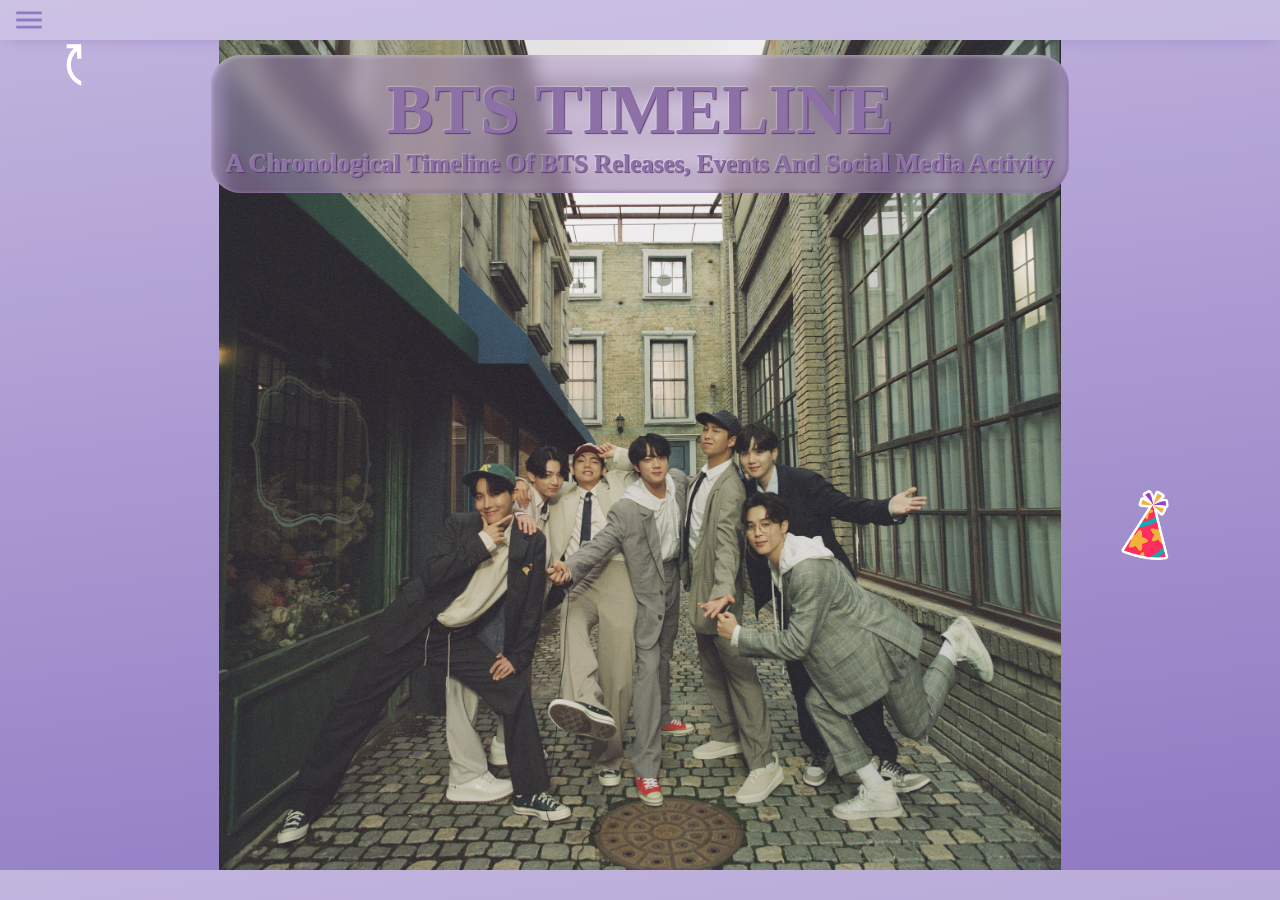
<file: index.html>
<!DOCTYPE html>
<html>
<head>
    <meta charset="UTF-8">
    <meta name="viewport" content="width=device-width, initial-scale=1.0">
    <title>BTS Timeline</title>
    <link rel="icon" type="image/png" href="images/icons/anniversary.png">
    <link rel="stylesheet" href="style.css">
    <style>

        .container{
            display: flex;
            flex-direction: column;
            align-items: center;
            width: 100%;
    height: calc(100vh - 70px);
    overflow-y: auto;
        }
        .s1{
            /* background-image: url(images/slideshow/EnaFYL-XYAIyxJ5.jpeg);
            background-position: center;
            background-repeat: no-repeat;
            background-size: cover; */
            display: flex;
            flex-direction: column;
            align-items: center;
            flex-shrink: 0;
            height: calc(100vh - 70px);
            width: 100%;
            position: relative;
        }

        #arrow{
            position: absolute;
            z-index: 10;
            width: 50px;
            left: 50px;
        }

        #birthdayhat{
            z-index: 30;
            width: 70px;
            position: absolute;
            top: 450px;
            right: 100px;
        }
        .s1 #image{
            position: absolute;
            width: auto;
            height: 100%;
        }

        .s2{
            flex-shrink: 0;
            height: 100px;
        }

        h2{
            color: #8d70a6;
            font-size: 70px;
            font-family: serif;
            text-align: center;
            background-color: #a98dc182;
            backdrop-filter: blur(10px);

            text-shadow: -1px -1px 1px #ffffff44, 1px 1px 1px #503368db;
            box-shadow: inset 1px 1px 4px #ffffff6d, inset  -1px -1px 4px #73538edb;
text-transform: uppercase;
            border-radius: 30px;
            padding: 15px;
            margin-top: 15px;
            max-width: 90%;
            z-index: 10;
        }
        small{
            color: #8d70a6;
            font-size: 25px;
            font-family: serif;
            display: block;
            text-transform: capitalize;

        }
        i{
            background-color: #c58e7f;
            color: #ddbe4f;
            padding: 12px;
            border-radius: 24px;
            width: fit-content;

        }
/* 
        #jhope{
            display: block;
        } */
        area{
            cursor: pointer;
        }
        .profile{
            display: none;
            z-index: 100;
            background-color: #ded6e6;
            backdrop-filter: blur(10px);
            position: absolute;
            top: 700px;
            width: 400px;
            height: fit-content;
            border-radius: 20px;
            animation-name: profile;
            animation-duration: 0.2s;
        }
        @keyframes profile {
            0%{
                scale: 0.7;
            }

            100%{
                scale:1;
            }
        }
        .profile h4{
            width: 100%;
            text-align: center;
            color: #8d70a6;
            font-size: 35px;
            height: 50px;
            align-content: center;
        }
        .profile table{
            padding: 6px;
            width: 100%;
            height: fit-content;
        }
        .profile tr{
            margin: 6px;
            height: 35px;
        }
        .profile th{
            color: #ffffff70;
            text-align: end;
            font-size: 12px;
            padding-left: 12px;
            background-color: #8d70a6;
            border-radius: 5px;
            width: 35%;
        }.profile th::after{
            content: ":";
            padding-right: 5px;
        }
        .profile td{
            background-color: #ffffff70;
            font-size: 16px;
            color: #8d70a6;
            padding-left: 10px;
            border-radius: 5px;
        }

        #jhover:hover #jhope{
            display: block;
            background-color: red;
        }


    </style>
</head>
<body>
    <header><h1></h1>
            <div id="menu">
                <div id="menuframe">
                    <iframe src="menu.html">

                    </iframe>
                </div>
            </div>


    </header>
<div class="container">
    <img id="arrow" src="images/switch_access_shortcut_24dp_FFFFFF_FILL0_wght400_GRAD0_opsz24.svg">

    <section class="s1">

        <h2>BTS TIMELINE<small>A chronological timeline of BTS Releases, events and social media activity</small>
        </h2>

        <img id="birthdayhat" src="images/slideshow/birthdayhat.png">
        <img id="image" src="images/slideshow/EnaFYL-XYAIyxJ5.jpeg" alt="BTS" usemap="#profiles">
        <map name="profiles">
            <area onclick=jhope() shape="circle" coords="325, 545, 30" title="j-hope">
            <area onclick=jk() shape="circle" coords="390, 518, 25" title="Jung Kook">
            <area onclick=v() shape="circle" coords="440, 505, 20" title="V">
            <area onclick=jin() shape="circle" coords="513, 500, 25" title="Jin">
            <area onclick=rm() shape="circle" coords="590, 470, 25" title="RM">
            <area onclick=suga() shape="circle" coords="640, 495, 25" title="SUGA">
            <area onclick=jimin() shape="circle" coords="651, 580, 30" title="Jimin">
        </map>
        <div id="jhope" class="profile">
            <h4>j-hope</h4>
            <table>
                <tr>
                    <th>STAGE NAME</td>
                    <td>j-hope</td>
                </tr>
                <tr>
                    <th>REAL NAME</td>
                    <td>정호석 (Jung Hoseok)</td>
                </tr>
                <tr>
                    <th>CURRENT AGE</td>
                    <td>31</td>
                </tr>
                <tr>
                    <th>BIRTHDAY</td>
                    <td>1994 February 18</td>
                </tr>
                <tr>
                    <th>MAIN POSITIONS</td>
                    <td>Rapper, Dance Leader</td>
                </tr>
            </table>
        </div>
        <div id="jk" class="profile">
            <h4>Jung Kook</h4>
            <table>
                <tr>
                    <th>STAGE NAME</td>
                    <td>Jung Kook</td>
                </tr>
                <tr>
                    <th>REAL NAME</td>
                    <td>전정국 (Jeon Jungkook)</td>
                </tr>
                <tr>
                    <th>CURRENT AGE</td>
                    <td>28</td>
                </tr>
                <tr>
                    <th>BIRTHDAY</td>
                    <td>1997 September 1</td>
                </tr>
                <tr>
                    <th>MAIN POSITION</td>
                    <td>Singer</td>
                </tr>
            </table>
        </div>
        <div id="v" class="profile">
            <h4>V</h4>
            <table>
                <tr>
                    <th>STAGE NAME</td>
                    <td>V</td>
                </tr>
                <tr>
                    <th>REAL NAME</td>
                    <td>김태형 (Kim Taehyung)</td>
                </tr>
                <tr>
                    <th>CURRENT AGE</td>
                    <td>29</td>
                </tr>
                <tr>
                    <th>BIRTHDAY</td>
                    <td>1995 December 30</td>
                </tr>
                <tr>
                    <th>MAIN POSITION</td>
                    <td>Singer</td>
                </tr>
            </table>

        </div>
        <div id="jin" class="profile">
            <h4>Jin</h4>
            <table>
                <tr>
                    <th>STAGE NAME</td>
                    <td>Jin</td>
                </tr>
                <tr>
                    <th>REAL NAME</td>
                    <td>김석진 (Kim Seokjin)</td>
                </tr>
                <tr>
                    <th>CURRENT AGE</td>
                    <td>32</td>
                </tr>
                <tr>
                    <th>BIRTHDAY</td>
                    <td>1992 December 2</td>
                </tr>
                <tr>
                    <th>MAIN POSITION</td>
                    <td>Singer</td>
                </tr>
            </table>

        </div>
        <div id="rm" class="profile">
            <h4>RM</h4>
            <table>
                <tr>
                    <th>STAGE NAMES</td>
                    <td>RM <sub>2017-</sub><br>Rap Monster <sub>2013-2017</sub></td>
                </tr>
                <tr>
                    <th>REAL NAME</td>
                    <td>김남준 (Kim Namjoon)</td>
                </tr>
                <tr>
                    <th>CURRENT AGE</td>
                    <td>31</td>
                </tr>
                <tr>
                    <th>BIRTHDAY</td>
                    <td>1994 September 12</td>
                </tr>
                <tr>
                    <th>MAIN POSITIONS</td>
                    <td>Rapper, Song-Writer</td>
                </tr>
            </table>

        </div>
        <div id="suga" class="profile">
            <h4>SUGA</h4>
            <table>
                <tr>
                    <th>STAGE NAME</td>
                    <td>SUGA</td>
                </tr>
                <tr>
                    <th>REAL NAME</td>
                    <td>민윤기 (Min Yoongi)</td>
                </tr>
                <tr>
                    <th>CURRENT AGE</td>
                    <td>32</td>
                </tr>
                <tr>
                    <th>BIRTHDAY</td>
                    <td>1993 March 9</td>
                </tr>
                <tr>
                    <th>MAIN POSITIONS</td>
                    <td>Rapper, Producer</td>
                </tr>
            </table>

        </div>
        <div id="jimin" class="profile">
            <h4>Jimin</h4>
            <table>
                <tr>
                    <th>STAGE NAME</td>
                    <td>Jimin</td>
                </tr>
                <tr>
                    <th>REAL NAME</td>
                    <td>박지민 (Park Jimin)</td>
                </tr>
                <tr>
                    <th>CURRENT AGE</td>
                    <td>29</td>
                </tr>
                <tr>
                    <th>BIRTHDAY</td>
                    <td>1995 October 13</td>
                </tr>
                <tr>
                    <th>MAIN POSITION</td>
                    <td>Singer</td>
                </tr>
            </table>

        </div>


    </section>
    <section class="s2">
        <h3>INFORMATION</h3>
        <p><h6>TIMEZONE</h6>Time and date is in KST (Korea Standard Time)</p>
        <p><h6>LINKS</h6>Official links are always included where available. Unofficial or alternative links are never included</p>
        <p><h6>UPDATES</h6>I work on the Timeline when i have time, so it might not always be up-to-date... Sorry about that</p>
        <p><h6>WORK IN PROGRESS</h6>I'm still doing research to find all the things to put on the timeline, go to this <a href="checklist.html">checklist</a> to see my progress. I don't know if it will ever truly be 'complete' as there seems to be an infinite pool of BTS content. I'm also still making changes to the website itself.</p>
    </section>

</div>
    
<script>
    function jhope(){
        const selectedElements = document.querySelectorAll(".profile");
        
        selectedElements.forEach((element) => {
            element.style.display = "none";
        });


        var x = document.getElementById("jhope");
            if (x.style.display === "block") {
                x.style.display = "none";
            } else {
                x.style.display = "block";
            }
    }

    function jk(){
        const selectedElements = document.querySelectorAll(".profile");
        
        selectedElements.forEach((element) => {
            element.style.display = "none";
        });

        var x = document.getElementById("jk");
            if (x.style.display === "block") {
                x.style.display = "none";
            } else {
                x.style.display = "block";
            }
    }

    function v(){
        const selectedElements = document.querySelectorAll(".profile");
        
        selectedElements.forEach((element) => {
            element.style.display = "none";
        });

        var x = document.getElementById("v");
            if (x.style.display === "block") {
                x.style.display = "none";
            } else {
                x.style.display = "block";
            }
    }

function jin(){
    const selectedElements = document.querySelectorAll(".profile");
    
    selectedElements.forEach((element) => {
        element.style.display = "none";
    });

    var x = document.getElementById("jin");
        if (x.style.display === "block") {
            x.style.display = "none";
        } else {
            x.style.display = "block";
        }
}

function rm(){
    const selectedElements = document.querySelectorAll(".profile");
    
    selectedElements.forEach((element) => {
        element.style.display = "none";
    });

    var x = document.getElementById("rm");
        if (x.style.display === "block") {
            x.style.display = "none";
        } else {
            x.style.display = "block";
        }
}

function suga(){
    const selectedElements = document.querySelectorAll(".profile");
    
    selectedElements.forEach((element) => {
        element.style.display = "none";
    });

    var x = document.getElementById("suga");
        if (x.style.display === "block") {
            x.style.display = "none";
        } else {
            x.style.display = "block";
        }
}

function jimin(){
    const selectedElements = document.querySelectorAll(".profile");
    
    selectedElements.forEach((element) => {
        element.style.display = "none";
    });

    var x = document.getElementById("jimin");
        if (x.style.display === "block") {
            x.style.display = "none";
        } else {
            x.style.display = "block";
        }
}


</script>
</body>
</html>
</file>
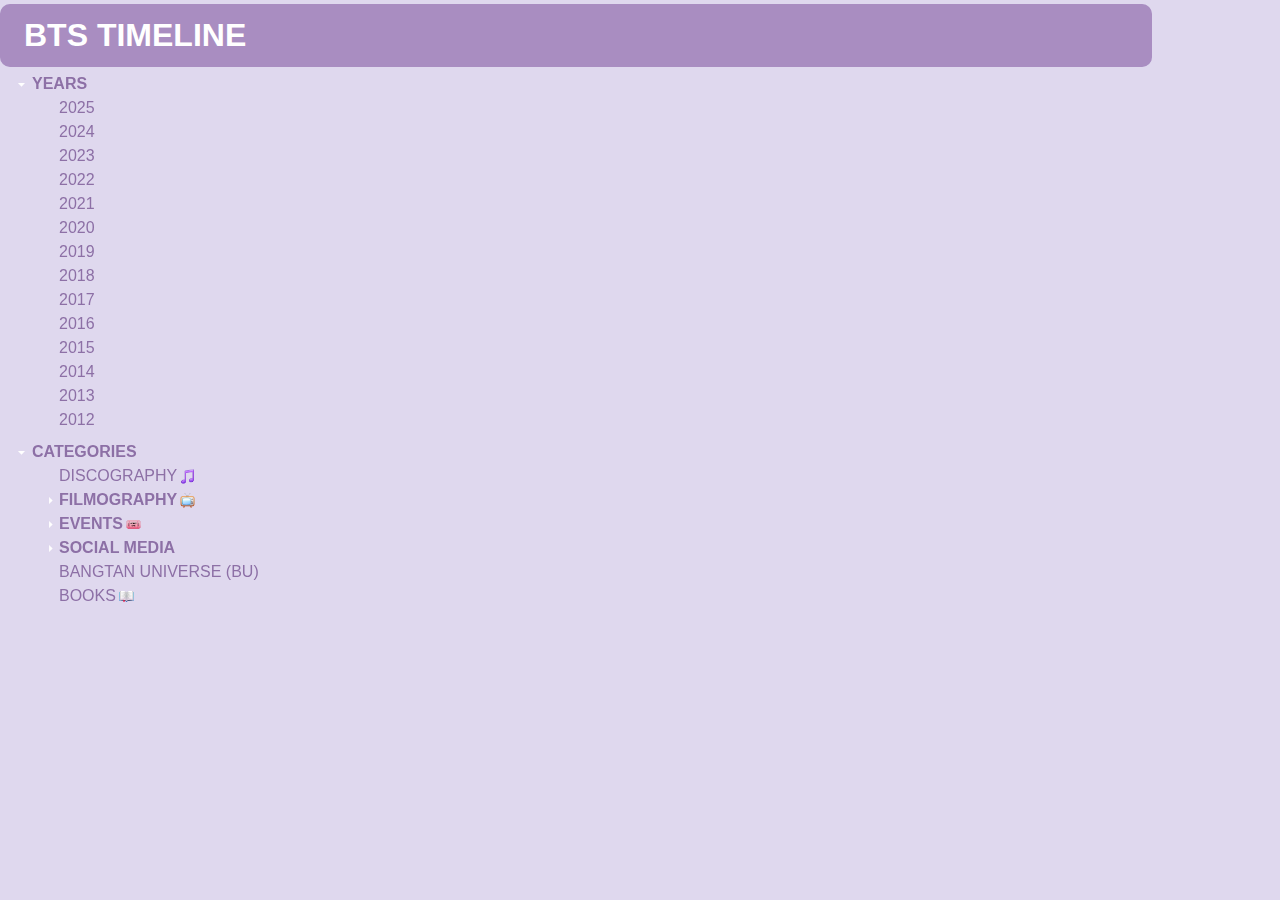
<file: menu.html>
<!DOCTYPE html>
<html lang="en">
<head>
    <meta charset="UTF-8">
    <meta name="viewport" content="width=device-width, initial-scale=1.0">
    <title>BTS Timeline</title>
    <base target="_parent">
    <style>
        *{
            -webkit-tap-highlight-color: transparent;
            margin: 0;
            padding: 0;
            box-sizing: border-box;

            transition-property: all;
            transition-duration: 0.2s;
            color: #8d70a6;

        }
        body{
            margin: 0;
            padding: 0;
            font-family: sans-serif;
            cursor: default;
        }
       

        h1{
            position: sticky;
            top: 0;
            z-index: 999;
            text-align: center;
            height: 70px;
            width: 100%;
            align-content: center;

        }

        h1 a{
            color: white;
            text-decoration: none;
            background-color: #a98dc1;
            backdrop-filter: blur(10px);
            
            display: flex;
            align-items: center;
            padding-left: 24px;
            height: 90%;
            width: 90%;
            border-radius: 10px;
            align-content: center;
            text-align: center;
        }



        .container{
            background-color: #eee3f8d1;
            
    background-color: #e8e3f3e0;
    background-color: #c2b5de86;
            backdrop-filter: blur(10px) brightness(1.1) ;
            height: calc(100vh - 140px);
            height: 100vh;
            overflow-y: auto;
            overflow-x: hidden;
        }



        ul{
            padding-bottom: 6px;
            font-size: 16px;
            font-weight: 500;
        }
        li{
            list-style-type: none;
            width: calc( 100% + 60px);
            /* width: 100%; */
            transform: translateX(-3px);
            position: relative;
            cursor: pointer;
        }
        
        ul li ul li ul{
            display: none;
        }
        #years, #categories{
            display: block;
            height: fit-content;
        }

        
        ul h4{
            padding-left: 35px;
            font-weight: 900;
            padding-top: 5px;
            /*background-color: #8d70a635;*/
            /*background-image: linear-gradient(to bottom, #8d70a635, #dccce800);*/
        }

        ul li ul b{
            margin-left: 65px;
        }
        ul li ul a{
            padding-left: 65px;
        }

        ul li ul li ul b{
            margin-left: 87.5px;
        }
        ul li ul li ul a{
            padding-left: 87.5px;
        }

        ul li ul li ul li ul b{
            margin-left: 105px;
            font-style: italic;
        }
        ul li ul li ul li ul a{
            padding-left: 115px;
        }

        li ul li ul li ul li{
            font-style: italic;
            font-weight: 400;
        }



        h3{
            background-color: #8d70a6;
            color: white;
            padding: 4px 12px;

            cursor: pointer;
        }
        b img{
            height: 15px;
            width: 15px;
            transform: rotate(0deg);
        }

/*
        ul li ul b{
            font-weight: 700;
        }*/

        b,h4{
            position: relative;
            display: flex;
            align-items: center;
            padding: 3px 0;
        }



        li img{
            height: 15px;
            width: auto;
            margin-left: 3px;
            margin-right: 3px;
        }

        li a:hover img{
            filter: drop-shadow(0 0 6px #ffffff6d);
        }
        li a{
            text-decoration: none;
            /* border-radius: 9px 0 0 9px; */
            width: 100%;
            height: 100%;
            display: block;

            display: flex;
            flex-direction: row;
            align-items: center;
            /* padding: 3px 6px; */
            padding: 3px 0;

        }

        li a:hover{
            text-decoration: none;
            color: white;
            background-color: #bfabcd;
            text-shadow: 0 0 6px #ffffff6d;

            transform: translateX(3px);
        }

        li a::after{
            content: "";
            width: 15px;
            height: 15px;
            background-image: url(images/arrow_forward_ios_24dp_FFFFFF_FILL0_wght400_GRAD0_opsz24.svg);
            background-size: 80%;
            background-position: center;
            background-repeat: no-repeat;
            visibility: hidden;
            opacity: 0;
            transform: translateX(-3px);
            transition-property: all;
            transition-duration: 0.3s;
            filter: brightness(0.5)
        }
        li a:hover::after{
            visibility: visible;
            transform: translateX(4px);
            opacity: 1;
            filter: brightness(1) drop-shadow(0 0 6px #ffffff6d);

        }



        li i{
            font-size: 12px;
        }


        .dd{
            transition-duration: 0.2s;
            rotate: -90deg;
            height: 17px;
            border-radius: 100%;
            background-color: #8e72a780;
            background-color: transparent;
            position: absolute;
            left: -20px;
        }
        #dd-years,#dd-categories{
            rotate: 0deg;
            left: 12.5px;
        }

        li b:hover .dd, li h4:hover .dd{
            background-color: #8d70a6;
            background-color: transparent;
        }



        #filmography:target, #events:target, #socialmedia:target, #series:target, #documentaries:target{
            display: block;
        }

        #filmography:target li b .dd, #events:target .dd, #socialmedia:target b .dd, #series:target .dd, #documentaries:target .dd{
            rotate: 0deg;
            background-color: red;
        }

        
    </style>
</head>
<body>
    
    <div class="container">
        <h1><a href="index.html">BTS TIMELINE</a></h1>
        <ul>

            <li><h4 onclick=years()><img class="dd" id="dd-years" src="images/arrow_drop_down_24dp_FFFFFF_FILL0_wght400_GRAD0_opsz24 (1).svg">YEARS</h4>
                <ul id="years">
                    <li><a href="years/2025.html">2025</a></li>
                    <li><a href="years/2024.html">2024</a></li>
                    <li><a href="years/2023.html">2023</a></li>
                    <li><a href="years/2022.html">2022</a></li>
                    <li><a href="years/2021.html">2021</a></li>
                    <li><a href="years/2020.html">2020</a></li>
                    <li><a href="years/2019.html">2019</a></li>
                    <li><a href="years/2018.html">2018</a></li>
                    <li><a href="years/2017.html">2017</a></li>
                    <li><a href="years/2016.html">2016</a></li>
                    <li><a href="years/2015.html">2015</a></li>
                    <li><a href="years/2014.html">2014</a></li>
                    <li><a href="years/2013.html">2013</a></li>
                    <li><a href="years/2012.html">2012</a></li>
                </ul>
            </li>

            <li><h4 onclick=categories()><img class="dd" id="dd-categories" src="images/arrow_drop_down_24dp_FFFFFF_FILL0_wght400_GRAD0_opsz24 (1).svg">CATEGORIES</h4>
                <ul id="categories">
                    <li><a href="categories/discography.html">DISCOGRAPHY<img src="images/icons/music.png"></a></li>
                    <li><b onclick=filmography()><img class="dd" id="dd-filmography" src="images/arrow_drop_down_24dp_FFFFFF_FILL0_wght400_GRAD0_opsz24 (1).svg">FILMOGRAPHY<img src="images/icons/tv.png"></b>
                        <ul id="filmography">
                            <li onclick=series()><b><img class="dd" id="dd-series" src="images/arrow_drop_down_24dp_FFFFFF_FILL0_wght400_GRAD0_opsz24 (1).svg">SERIES</b>
                                <ul id="series">
                                    <li><a href="categories/series/runbts.html">Run BTS!</a></li>
                                    <li><a>Run Jin</a></li>
                                    <li><a>Bon Voyage</a></li>
                                    <li><a>In The Soop</a></li>
                                    <li><a>Are You Sure?!</a></li>
                                    <li><a>BTS EPISODE</a></li>
                                    <li><a>BANGTAN BOMB</a></li>
                                    <li><a>BANGTAN LOG</a></li>
                                    <li><a>BTS GAYO</a></li>
                                    <li><a>BOKBULBOK</a></li>
                                    <li><a>ROOKIE KING: CHANNEL BANGTAN</a></li>
                                    <li><a>AMERICAN HUSTLE LIFE</a></li>
                                    <li><a>EAT JIN / 밥 먹는 김석진</a></li>
                                    <li><a>SUCHWITA / 슈취타</a></li>
                                    <li><a>취중JIN담</a></li>
                                    <li><a>교환앨범 MMM (Mini & Moni Music)</a></li>
                                    <li><a>G.C.F (GOLDEN CLOSET FILM)</a></li>
                                    <li><a>hope on the street</a></li>
                                    <li><a>Memories</a></li>
                                    <li><a>Season's Greetings</a></li>
                                    <li><a>NOW</a></li>
                                    <li><a>Summer/Winter Packages</a></li>
                                    <li><a>BTS 꿀 FM 06.13</a></li>
                                    <li><a>HYBE T&D STORIES</a></li>
                                    <li><a>HWARANG (K-DRAMA)</a></li>
                                </ul>
                            </li>
                            <li onclick=documentaries()><b><img class="dd" id="dd-documentaries" src="images/arrow_drop_down_24dp_FFFFFF_FILL0_wght400_GRAD0_opsz24 (1).svg">DOCUMENTARIES</b>
                                <ul id="documentaries">
                                    <b>BTS</b>
                                    <li><a>BURN THE STAGE</a></li>
                                    <li><a>BRING THE SOUL</a></li>
                                    <li><a>BREAK THE SILENCE</a></li>
                                    <li><a>BTS MONUMENTS: BEYOND THE STAR</a></li>
                                    <b>SOLO</b>
                                    <li><a>Right ...</a></li>
                                    <li><a>SUGA</a></li>
                                    <li><a>j-hope in the box</a></li>
                                    <li><a>HOPE ON THE STREET</a></li>
                                    <li><a>Jimin's production diary</a></li>
                                    <li><a>I am still</a></li>
                                </ul>
                            </li>
                            <li><a>MUSIC VIDEOS</a></li>
                            <li><a>CONCERT RECORDINGS</a></li>
                            <li><a>GUEST APPEARANCES</a></li>
                            <li><a>LIVESTREAMS<img src="images/icons/live.png"></a></li>
                            <li><a>DVD / BLU-RAY / DIGITAL CODE<img src="images/icons/dvd.png"></a></li>
                        </ul>
                    </li>
                    <li><b onclick=events()><img class="dd" id="dd-events" src="images/arrow_drop_down_24dp_FFFFFF_FILL0_wght400_GRAD0_opsz24 (1).svg">EVENTS<img src="images/icons/ticket.png"></b>
                        <ul id="events">
                            <li><a>CONCERTS</a></li>
                            <li><a>MUSTERS</a></li>
                            <li><a>FANMEETINGS</a></li>
                        </ul>
                    </li>
                    <li><b onclick=socialmedia()><img class="dd" id="dd-socialmedia" src="images/arrow_drop_down_24dp_FFFFFF_FILL0_wght400_GRAD0_opsz24 (1).svg">SOCIAL MEDIA</b>
                        <ul id="socialmedia">
                            <li><i><a href="categories/socialmedia/listofaccounts.html">LIST OF ACCOUNTS</a></i></li>
                            <li><a><img src="images/icons/social-media/weverse.svg">WEVERSE + VLIVE</a></li>
                            <li><a><img src="images/icons/social-media/youtube.png">YOUTUBE</a></li>
                            <li><a><img src="images/icons/social-media/twitter.png">TWITTER / X</a></li>
                            <li><a><img src="images/icons/social-media/instagram.svg">INSTAGRAM</a></li>
                            <li><a><img src="images/icons/social-media/facebook.png">FACEBOOK</a></li>
                            <li><a><img src="images/icons/social-media/tiktok.png">TIKTOK</a></li>
                            <li><a><img src="images/icons/social-media/soundcloud2.png">SOUNDCLOUD</a></li>
                            <li><a><img src="images/icons/social-media/stationhead.jpg">STATIONHEAD</a></li>
                            <li><a><img src="images/icons/social-media/daumcafe.svg">FANCAFE</a></li>
                            <li><a><img src="images/icons/social-media/tistory.png">BANGTANBLOG</a></li>
                            <li><a><img src="images/icons/social-media/japanfanclub.png">JAPAN FANCLUB</a></li>
                            <li><a><img src="images/icons/social-media/naverblog.png">NAVER BLOG</a></li>
                            <li><a><img src="images/icons/social-media/weibo.svg">WEIBO</a></li>
                        </ul>
                    </li>
                    <li><a>BANGTAN UNIVERSE (BU)</a></li>
                    <li><a>BOOKS<img src="images/icons/book.png"></a></li>
                </ul>
            </li>

        </ul>
    </div>
    <script>

    function years(){
        var x = document.getElementById("dd-years");
            if (x.style.rotate === "-90deg") {
                x.style.rotate = "0deg";
            } else {
                x.style.rotate = "-90deg";
            }
        
        var x = document.getElementById("years");
            if (x.style.display === "none") {
                x.style.display = "block";
            } else {
                x.style.display = "none";
            }
    }
    function categories(){
        var x = document.getElementById("dd-categories");
            if (x.style.rotate === "-90deg") {
                x.style.rotate = "0deg";
            } else {
                x.style.rotate = "-90deg";
            }
        
        var x = document.getElementById("categories");
            if (x.style.display === "none") {
                x.style.display = "block";
            } else {
                x.style.display = "none";
            }
    }


    function filmography(){
        var x = document.getElementById("dd-filmography");
            if (x.style.rotate === "0deg") {
                x.style.rotate = "-90deg";
            } else {
                x.style.rotate = "0deg";
            }


        var x = document.getElementById("filmography");
            if (x.style.display === "block") {
                x.style.display = "none";
            } else {
                x.style.display = "block";
            }
    }
    function events(){
        var x = document.getElementById("dd-events");
            if (x.style.rotate === "0deg") {
                x.style.rotate = "-90deg";
            } else {
                x.style.rotate = "0deg";
            }

        var x = document.getElementById("events");
            if (x.style.display === "block") {
                x.style.display = "none";
            } else {
                x.style.display = "block";
            }
    }
    function socialmedia(){
        var x = document.getElementById("dd-socialmedia");
            if (x.style.rotate === "0deg") {
                x.style.rotate = "-90deg";
            } else {
                x.style.rotate = "0deg";
            }

        var x = document.getElementById("socialmedia");
            if (x.style.display === "block") {
                x.style.display = "none";
            } else {
                x.style.display = "block";
            }
    }


    function series(){
        var x = document.getElementById("dd-series");
            if (x.style.rotate === "0deg") {
                x.style.rotate = "-90deg";
            } else {
                x.style.rotate = "0deg";
            }

        var x = document.getElementById("series");
            if (x.style.display === "block") {
                x.style.display = "none";
            } else {
                x.style.display = "block";
            }
    }
    function documentaries(){
        var x = document.getElementById("dd-documentaries");
            if (x.style.rotate === "0deg") {
                x.style.rotate = "-90deg";
            } else {
                x.style.rotate = "0deg";
            }

        var x = document.getElementById("documentaries");
            if (x.style.display === "block") {
                x.style.display = "none";
            } else {
                x.style.display = "block";
            }
    }


    </script>
</body>
</html>
</file>
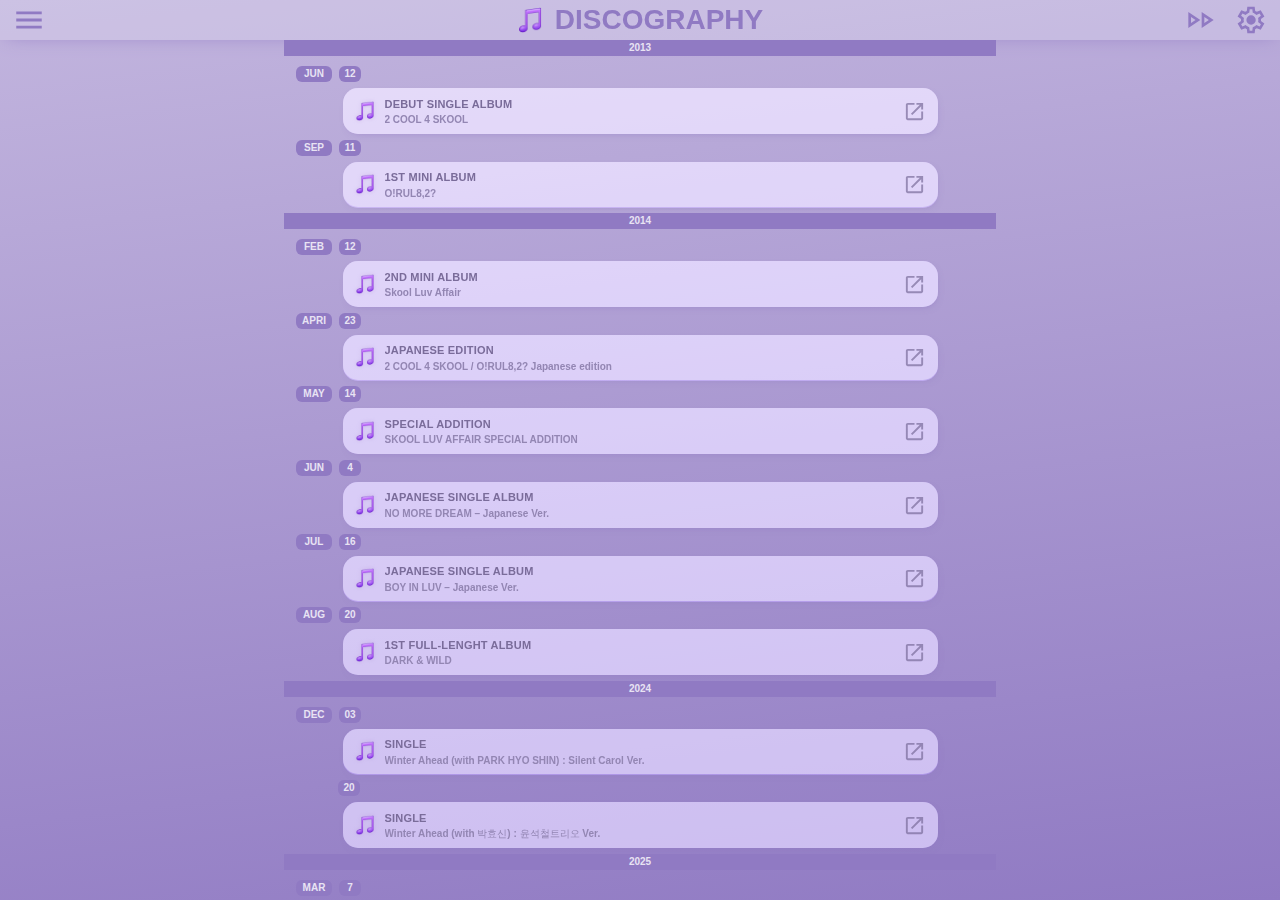
<file: categories/discography.html>
<!DOCTYPE html>
<html>
<head>
    <meta charset="UTF-8">
    <meta name="viewport" content="width=device-width, initial-scale=1.0">
    <title>BTS Timeline | Discography</title>
    <link rel="icon" type="image/png" href="images/icons/anniversary.png">
    <link rel="stylesheet" href="../style.css">
</head>
<body>
    
    <header><h1><img src="../images/icons/music.png">Discography</h1>
            <div id="menu" href="../years.html">
                <div id="menuframe">
                    <iframe src="../menu.html#categories">
 
                    </iframe>
                </div>
            </div>


        <a id="back" href="../categories.html"></a>

        <div id="jump">
            <div class="jump">
                <a href="#top">TOP</a>
                
                    <a href="#2013">2013</a>
                    <a href="#2014">2014</a>
                    <a href="#2015">2015</a>
                    <a href="#2016">2016</a>
                    <a href="#2017">2017</a>
                    <a href="#2018">2018</a>
                    <a href="#2019">2019</a>
                    <a href="#2020">2020</a>
                    <a href="#2021">2021</a>
                    <a href="#2022">2022</a>
                    <a href="#2023">2023</a>
                    <a href="#2024">2024</a>
                    <a href="#2025">2025</a>
                
                <a href="#bottom">BOTTOM</a>
            </div>
        </div>
        
        <div id="settings">
            <div class="settings">
                <!--
                <h3>ORDER</h3>
                <div>
                    <button onclick=NewestFirst()>NEWEST FIRST<b id="NewestFirst"></b></button>
                    <button onclick=OldestFirst()>OLDEST FIRST<b id="OldestFirst"></b></button>
                </div>
                -->
                <h3>WEEKDAYS</h3>
                <div>
                    <button onclick=ShowWeekdays()>SHOW<b id="ShowWeekdays"></b></button>
                    <button onclick=HideWeekdays()>HIDE<b id="HideWeekdays"></b></button>
                </div>
                <h3>TIME</h3>
                <div>
                    <button onclick=ShowTime()>SHOW<b id="ShowTime"></b></button>
                    <button onclick=HideTime()>HIDE<b id="HideTime"></b></button>
                </div>
                <h3>LANGUAGE PRIORITY</h3>
                <div>
                    <button onclick=LanguageEnglish()>ENGLISH<b id="LanguageEnglish"></b></button>
                    <button onclick=LanguageKorean()>KOREAN<b id="LanguageKorean"></b></button>
                </div>
            </div>
        </div>

    </header>
    <div class="scroll">
    <div class="overlay">

<div id="top"></div>

<!--ENTRIES BELOW HERE-->


<div class="year"><b id="2013">2013</b><div class="month"><b>JUNE</b><div class="day"><b><i>12</i></b>

<div class="entry">
    <div class="main">
        <div class="icon music"></div>
        <strong>DEBUT SINGLE ALBUM</strong>
        <p>2 COOL 4 SKOOL</p>
        <div class="links">
            <div class="list">
                <a target="_blank" href="https://open.spotify.com/album/6egaEe9JaULuUCkihSnYlH">SPOTIFY</a>
            </div>
        </div>
    </div>
    <div class="album">
        <div class="cd">DISC 1</div>
        <ol>
        <li>Intro : 2 COOL 4 SKOOL (Feat. DJ Friz)</li>
        <li>We are bulletproof PT.2</li>
        <li>Skit : Circle Room Talk</li>
        <li>No More Dream</li>
        <li>Interlude</li>
        <li>좋아요</li>
        <li>Outro : Circle room cypher</li>
        <li>Skit: On The Start Line</li>
        <li>길</li>
        </ol>
    </div>
    <div class="details">
        <div class="duration">00:27:04</div>
    </div>
</div>

</div></div><div class="month"><b>SEPTEMBER</b><div class="day"><b><i>11</i></b>

<div class="entry">
    <div class="main">
        <div class="icon music"></div>
        <strong>1ST MINI ALBUM</strong>
        <p>O!RUL8,2?</p>
        <div class="links">
            <div class="list">
                <a target="_blank" href="https://open.spotify.com/album/6egaEe9JaULuUCkihSnYlH">SPOTIFY</a>
            </div>
        </div>
    </div>
    <div class="album">
        <div class="cd">DISC 1</div>
        <ol>
        <li>INTRO : O!RUL8,2?</li>
        <li>N.O</li>
        <li>We On</li>
        <li>Skit: R U Happy Now?</li>
        <li>If I Ruled the World</li>
        <li>Coffee</li>
        <li>BTS Cypher PT.1</li>
        <li>진격의 방탄</li>
        <li>팔도강산</li>
        <li>OUTRO : LUV IN SKOOL</li>
        </ol>
    </div>
    <div class="details">
        <div class="duration">00:30:36</div>
    </div>
</div>

</div></div></div><div class="year"><b id="2014">2014</b><div class="month"><b>FEBRUARY</b><div class="day"><b><i>12</i></b>

<div class="entry">
    <div class="main">
        <div class="icon music"></div>
        <strong>2ND MINI ALBUM</strong>
        <p>Skool Luv Affair</p>
        <div class="links">
            <div class="list">
                <a target="_blank" href="https://open.spotify.com/album/6egaEe9JaULuUCkihSnYlH">SPOTIFY</a>
            </div>
        </div>
    </div>
    <div class="album">
        <div class="cd">DISC 1</div>
        <ol>
        <li>Intro</li>
        <li>We</li>
        <li>Skit</li>
        <li>No</li>
        <li>Interlude</li>
        <li>좋아요</li>
        <li>Outro</li>
        <li>Skit</li>
        <li>길</li>
        </ol>
    </div>
    <div class="details">
        <div class="duration">00:27:04</div>
    </div>
</div>

</div></div><div class="month"><b>APRIL</b><div class="day"><b><i>23</i></b>


<div class="entry">
    <div class="main">
        <div class="icon music"></div>
        <strong>JAPANESE EDITION</strong>
        <p>2 COOL 4 SKOOL / O!RUL8,2? Japanese edition</p>
        <div class="links">
            <div class="list">
                <a target="_blank" href="https://open.spotify.com/album/6egaEe9JaULuUCkihSnYlH">SPOTIFY</a>
            </div>
        </div>
    </div>
    <div class="album">
        <div class="cd">DISC 1</div>
        <ol>
        <li>Intro</li>
        <li>We</li>
        <li>Skit</li>
        <li>No</li>
        <li>Interlude</li>
        <li>좋아요</li>
        <li>Outro</li>
        <li>Skit</li>
        <li>길</li>
        </ol>
    </div>
    <div class="details">
        <div class="duration">00:27:04</div>
    </div>
</div>

</div></div><div class="month"><b>MAY</b><div class="day"><b><i>14</i></b>

<div class="entry">
    <div class="main">
        <div class="icon music"></div>
        <strong>SPECIAL ADDITION</strong>
        <p>SKOOL LUV AFFAIR SPECIAL ADDITION</p>
        <div class="links">
            <div class="list">
                <a target="_blank" href="https://open.spotify.com/album/6egaEe9JaULuUCkihSnYlH">SPOTIFY</a>
            </div>
        </div>
    </div>
    <div class="album">
        <div class="cd">DISC 1</div>
        <ol>
        <li>Intro</li>
        <li>We</li>
        <li>Skit</li>
        <li>No</li>
        <li>Interlude</li>
        <li>좋아요</li>
        <li>Outro</li>
        <li>Skit</li>
        <li>길</li>
        </ol>
    </div>
    <div class="details">
        <div class="duration">00:27:04</div>
    </div>
</div>

</div></div><div class="month"><b>JUNE</b><div class="day"><b><i>4</i></b>

<div class="entry">
    <div class="main">
        <div class="icon music"></div>
        <strong>JAPANESE SINGLE ALBUM</strong>
        <p>NO MORE DREAM – Japanese Ver.</p>
        <div class="links">
            <div class="list">
                <a target="_blank" href="https://open.spotify.com/album/6egaEe9JaULuUCkihSnYlH">SPOTIFY</a>
            </div>
        </div>
    </div>
    <div class="album">
        <div class="cd">DISC 1</div>
        <ol>
        <li>Intro</li>
        <li>We</li>
        <li>Skit</li>
        <li>No</li>
        <li>Interlude</li>
        <li>좋아요</li>
        <li>Outro</li>
        <li>Skit</li>
        <li>길</li>
        </ol>
    </div>
    <div class="details">
        <div class="duration">00:27:04</div>
    </div>
</div>

</div></div><div class="month"><b>JULY</b><div class="day"><b><i>16</i></b>

<div class="entry">
    <div class="main">
        <div class="icon music"></div>
        <strong>JAPANESE SINGLE ALBUM</strong>
        <p>BOY IN LUV – Japanese Ver.</p>
        <div class="links">
            <div class="list">
                <a target="_blank" href="https://open.spotify.com/album/6egaEe9JaULuUCkihSnYlH">SPOTIFY</a>
            </div>
        </div>
    </div>
    <div class="album">
        <div class="cd">DISC 1</div>
        <ol>
        <li>Intro</li>
        <li>We</li>
        <li>Skit</li>
        <li>No</li>
        <li>Interlude</li>
        <li>좋아요</li>
        <li>Outro</li>
        <li>Skit</li>
        <li>길</li>
        </ol>
    </div>
    <div class="details">
        <div class="duration">00:27:04</div>
    </div>
</div>

</div></div><div class="month"><b>AUGUST</b><div class="day"><b><i>20</i></b>

<div class="entry">
    <div class="main">
        <div class="icon music"></div>
        <strong>1ST FULL-LENGHT ALBUM</strong>
        <p>DARK & WILD</p>
        <div class="links">
            <div class="list">
                <a target="_blank" href="https://open.spotify.com/album/6egaEe9JaULuUCkihSnYlH">SPOTIFY</a>
            </div>
        </div>
    </div>
    <div class="album">
        <div class="cd">DISC 1</div>
        <ol>
        <li>Intro</li>
        <li>We</li>
        <li>Skit</li>
        <li>No</li>
        <li>Interlude</li>
        <li>좋아요</li>
        <li>Outro</li>
        <li>Skit</li>
        <li>길</li>
        </ol>
    </div>
    <div class="details">
        <div class="duration">00:27:04</div>
    </div>
</div>


</div></div></div><div class="year"><b id="2024">2024</b><div class="month"><b>DECEMBER</b><div class="day"><b><i>03</i></b>

    
<div class="entry">
    <div class="main">
        <div class="icon music"></div>
        <strong>SINGLE</strong>
        <p>Winter Ahead (with PARK HYO SHIN) : Silent Carol Ver.</p>
        <div class="links">
            <div class="list">
                <a target="_blank" href="https://open.spotify.com/album/6egaEe9JaULuUCkihSnYlH">SPOTIFY</a>
            </div>
        </div>
    </div>
    <div class="details">
        <div class="duration">00:27:04</div>
    </div>
</div>

</div><div class="day"><i>20</i>

<div class="entry">
    <div class="main">
        <div class="icon music"></div>
        <strong>SINGLE</strong>
        <p>Winter Ahead (with 박효신) : 윤석철트리오 Ver.</p>
        <div class="links">
            <div class="list">
                <a target="_blank" href="https://open.spotify.com/album/6egaEe9JaULuUCkihSnYlH">SPOTIFY</a>
            </div>
        </div>
    </div>
    <div class="details">
        <div class="duration">00:27:04</div>
    </div>
</div>

</div></div></div><div class="year"><b id="2025">2025</b><div class="month"><b>MARCH</b><div class="day"><b><i>7</i></b>

<div class="entry">
    <div class="main">
        <div class="icon music"></div>
        <strong>J-HOPE DIGITAL SINGLE</strong>
        <p>Sweet Dreams (feat. Miguel)</p>
        <div class="links">
            <div class="list">
                <a target="_blank" href="https://open.spotify.com/album/4H4x8kTfCCb9SOZJfzUeNI">SPOTIFY</a>
            </div>
        </div>
    </div>
    <div class="details">
        <div class="duration">00:27:04</div>
    </div>
</div>

</div><div class="day"><i>11</i>

<div class="entry">
    <div class="main">
        <div class="icon music"></div>
        <strong>J-HOPE REMIX ALBUM</strong>
        <p>Sweet Dreams - zzZ Remixes</p>
        <div class="links">
            <div class="list">
                <a target="_blank" href="https://open.spotify.com/album/4H4x8kTfCCb9SOZJfzUeNI">SPOTIFY</a>
            </div>
        </div>
    </div>
        <div class="album">
        <ol>
        <li>Sweet Dreams (feat. Miguel)</li>
        <li>Sweet Dreams (feat. Miguel) - Instrumental</li>
        <li>Sweet Dreams (feat. Miguel) - Band Remix</li>
        <li>Sweet Dreams (feat. Miguel) - Johnny GOLD Remix</li>
        <li>Sweet Dreams (feat. Miguel) - Sped Up</li>
        <li>Sweet Dreams (feat. Miguel) - Slowed Down</li>
        </ol>
    </div>
    <div class="details">
        <div class="duration">00:27:04</div>
    </div>
</div>

</div></div></div>
<!--ENTRIES ABOVE HERE-->
</div>
<div id="bottom"></div>




    </div>
<script>
    function NewestFirst(){
        document.getElementById("NewestFirst").style.backgroundColor = "#f4ecfc";
        document.getElementById("OldestFirst").style.backgroundColor = "transparent";

            const selectedElements = document.querySelectorAll(".overlay");
            selectedElements.forEach((element) => {
                element.style.flexDirection = "column";
            });

        const selectedElements2 = document.querySelectorAll(".year");
            selectedElements.forEach((element) => {
                element.style.flexDirection = "column";
            });

        const selectedElements3 = document.querySelectorAll(".month");
            selectedElements2.forEach((element) => {
                element.style.flexDirection = "column";
            });
    }
    function OldestFirst(){
        document.getElementById("OldestFirst").style.backgroundColor = "#f4ecfc";
        document.getElementById("NewestFirst").style.backgroundColor = "transparent";

            const selectedElements = document.querySelectorAll(".overlay");
            selectedElements.forEach((element) => {
                element.style.flexDirection = "column-reverse";
            });

        const selectedElements2 = document.querySelectorAll(".year");
            selectedElements.forEach((element) => {
                element.style.flexDirection = "column-reverse";
            });

        const selectedElements3 = document.querySelectorAll(".month");
            selectedElements2.forEach((element) => {
                element.style.flexDirection = "column-reverse";
            });
    }

    function HideTime(){
        document.getElementById("HideTime").style.backgroundColor = "#f4ecfc";
        document.getElementById("ShowTime").style.backgroundColor = "transparent";

        const selectedElements = document.querySelectorAll(".entry .time");
        
        selectedElements.forEach((element) => {
            element.style.visibility = "hidden";
            element.style.opacity = "0";
        });
    }
    function ShowTime(){
        document.getElementById("ShowTime").style.backgroundColor = "#f4ecfc";
        document.getElementById("HideTime").style.backgroundColor = "transparent";


        const selectedElements = document.querySelectorAll(".entry .time");
        
        selectedElements.forEach((element) => {
            element.style.visibility = "visible";
            element.style.opacity = "1";
        });
    }

    function HideWeekdays(){
        document.getElementById("HideWeekdays").style.backgroundColor = "#f4ecfc";
        document.getElementById("ShowWeekdays").style.backgroundColor = "transparent";

        const selectedElements = document.querySelectorAll(".day .weekday");
        
        selectedElements.forEach((element) => {
            element.style.visibility = "hidden";
            element.style.opacity = "0";
        });
    }
    function ShowWeekdays(){
        document.getElementById("ShowWeekdays").style.backgroundColor = "#f4ecfc";
        document.getElementById("HideWeekdays").style.backgroundColor = "transparent";

        const selectedElements = document.querySelectorAll(".day .weekday");
        
        selectedElements.forEach((element) => {
            element.style.visibility = "visible";
            element.style.opacity = "1";
        });
    }

    function LanguageEnglish(){
        document.getElementById("LanguageEnglish").style.backgroundColor = "#f4ecfc";
        document.getElementById("LanguageKorean").style.backgroundColor = "transparent";


        const selectedElements = document.querySelectorAll(".entry .korean");
        
        selectedElements.forEach((element) => {
            element.style.visibility = "hidden";
            element.style.position = "absolute";
            element.style.opacity = "0";
        });

        const selectedElements2 = document.querySelectorAll(".entry .english");
        
        selectedElements2.forEach((element) => {
            element.style.visibility = "visible";
            element.style.position = "relative";
            element.style.opacity = "1";
        });
    }
    
    function LanguageKorean(){
        document.getElementById("LanguageKorean").style.backgroundColor = "#f4ecfc";
        document.getElementById("LanguageEnglish").style.backgroundColor = "transparent";
        
        const selectedElements = document.querySelectorAll(".entry .korean");
        
        selectedElements.forEach((element) => {
            element.style.visibility = "visible";
            element.style.position = "relative";
            element.style.opacity = "1";
        });

        const selectedElements2 = document.querySelectorAll(".entry .english");
        
        selectedElements2.forEach((element) => {
            element.style.visibility = "hidden";
            element.style.position = "absolute";
            element.style.opacity = "0";
        });

    }
</script>
</body>
</html>
</file>
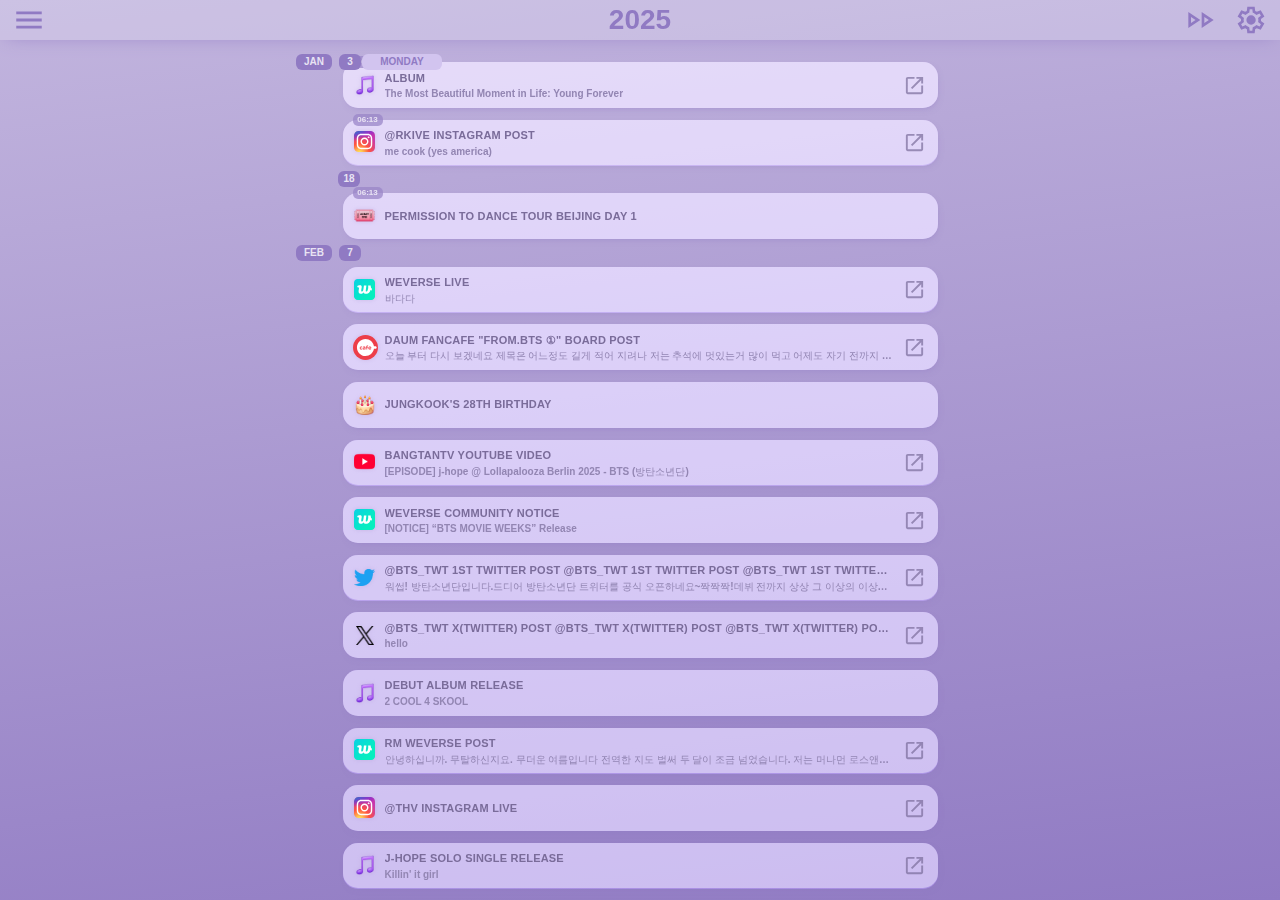
<file: years/2025.html>
<!DOCTYPE html>
<html>
<head>
    <meta charset="UTF-8">
    <meta name="viewport" content="width=device-width, initial-scale=1.0">
    <title>BTS Timeline | 2025</title>
    <link rel="icon" type="image/png" href="images/icons/anniversary.png">
    <link rel="stylesheet" href="../style.css">
    <base target="_blank">
</head>
<body>
    <header><h1>2025</h1>
            <div id="menu">
                <div id="menuframe">
                    <iframe src="../menu.html">

                    </iframe>
                </div>
            </div>

        <div id="jump">
            <div class="jump">
                    <a target="_parent" href="#top">TOP</a>
                    <a target="_parent" href="#january">JANUARY</a>
                    <a target="_parent" href="#february">FEBRUARY</a>
                    <a target="_parent" href="#march">MARCH</a>
                    <a target="_parent" href="#april">APRIL</a>
                    <a target="_parent" href="#may">MAY</a>
                    <a target="_parent" href="#june">JUNE</a>
                    <a target="_parent" href="#july">JULY</a>
                    <a target="_parent" href="#august">AUGUST</a>
                    <a target="_parent" href="#september">SEPTEMBER</a>
                    <a target="_parent" href="#october">OCTOBER</a>
                    <a target="_parent" href="#november">NOVEMVER</a>
                    <a target="_parent" href="#december">DECEMBER</a>
                    <a target="_parent" href="#bottom">BOTTOM</a>
            </div>
        </div>
        
        <div id="settings">
            <div class="settings">
                <!--
                <h3>ORDER</h3>
                <div>
                    <button onclick=NewestFirst()>NEWEST FIRST<b id="NewestFirst"></b></button>
                    <button onclick=OldestFirst()>OLDEST FIRST<b id="OldestFirst"></b></button>
                </div>
                -->
                <h3>WEEKDAYS</h3>
                <div>
                    <button onclick=ShowWeekdays()>SHOW<b id="ShowWeekdays"></b></button>
                    <button onclick=HideWeekdays()>HIDE<b id="HideWeekdays"></b></button>
                </div>
                <h3>TIME</h3>
                <div>
                    <button onclick=ShowTime()>SHOW<b id="ShowTime"></b></button>
                    <button onclick=HideTime()>HIDE<b id="HideTime"></b></button>
                </div>
                <h3>LANGUAGE PRIORITY</h3>
                <div>
                    <button onclick=LanguageEnglish()>ENGLISH<b id="LanguageEnglish"></b></button>
                    <button onclick=LanguageKorean()>KOREAN<b id="LanguageKorean"></b></button>
                    <i>Desides which language to prioritize if there are multiple official titles (example: 뱁새 / Silver Spoon - both are official titles). This is not a translator. You can use the translator in your browser to translate the entire page.</i>
                </div>
            </div>
        </div>

    </header>

         <div class="scroll">   
    <div class="overlay">
    
<div id="top"></div>

<!--ENTRIES BELOW HERE-->


<div class="month"><b id="january">JANUARY</b><div class="day"><b><i>3<div class="weekday">MONDAY</div></i></b>

<div class="entry">
<div class="time">06:13</div>
<div class="main">
<div class="icon music"></div>
<strong>ALBUM</strong>
<p>The Most Beautiful Moment in Life: Young Forever</p>
<div class="links">
    <div class="list">
        <a target="_blank" href="https://open.spotify.com/album/0mEeCuKJQ8Xh9tQ5dMm89X">SPOTIFY</a>
        <a target="_blank" href="https://music.youtube.com/playlist?list=OLAK5uy_lbA1WgT3er9MgmjrleS0nGpLqwbrTReco">YOUTUBE MUSIC</a>
    </div>
</div>
</div>
<div class="album">
<div class="cd">DISC 1</div>
<ol>
<li>Intro: The Most Beautiful Moment in Life</li>
<li>I Need U</li>
<li>Hold Me Tight</li>
<li>Autumn Leaves</li>
<li>Butterfly (Prologue Mix) Butterfly (Prologue Mix) Butterfly (Prologue Mix) Butterfly (Prologue Mix) Butterfly (Prologue Mix) Butterfly (Prologue Mix) Butterfly (Prologue Mix) Butterfly (Prologue Mix)</li>
<li>Run</li>
<li>Ma City</li>
</ol>
<div class="cd">DISC 2</div>
<ol>
<li>Converse High</li>
<li>이사</li>
<li>Whalien 52</li>
<li>Butterfly</li>
<li>House of Cards (full-length edition)</li>
<li>Love Is Not Over (full-length edition)</li>
<li>I Need U (Urban Mix)</li>
</ol>
</div>
<div class="details">
<div class="duration">00:23:41</div>
</div>
</div>

<div class="entry">
<div class="time">06:13</div>
<div class="main">
<div class="icon instagram"></div>
<strong>@RKIVE INSTAGRAM POST</strong>
<p>me cook (yes america)</p>
<a class="link" target="_blank" href="https://www.instagram.com/rkive/p/DMEleEzvi03/" ></a>
</div>
<div class="details">
<div class="image">9</div>
</div>
</div>

</div><div class="day"><i>18</i>

<div class="entry">
<div class="time">06:13</div>
    <div class="main">
<div class="icon event"></div>
<strong>PERMISSION TO DANCE TOUR BEIJING DAY 1</strong>
</div>

<div class="details">
<div class="location">Asia, China, Beijing, Beijing Capital Gymnasium</div>
</div>

</div>


</div></div><div class="month"><b id="february">FEBRUARY</b><div class="day"><b><i>7</i></b>

<div class="entry">
<div class="main">
<div class="icon weverse live"></div>
<strong>WEVERSE LIVE</strong>
<p>바다다</p>
<a class="link" target="_blank" href="https://weverse.io/bts/live/0-163015712"></a>
</div>

<div class="details">
<div class="video">00:07:41</div>
</div>
</div>

<div class="entry">
<div class="main">
<div class="icon daumcafe"></div>
<strong>DAUM FANCAFE "FROM.BTS ①" BOARD POST</strong>
<p>오늘 부터 다시 보겠네요 제목은 어느정도 길게 적어 지려나 저는 추석에 멋있는거 많이 먹고 어제도 자기 전까지 먹고 먹고 자고 자고 했어요 여러분은 추석 잘</p>
<a class="link" target="_blank" href="https://cafe.daum.net/BANGTAN/jbaj/126"></a>
</div>

<div class="details">
<div class="restriction">Accessible to "Regular Members" of the BTS FanCafe</div>
<div class="image">1</div>
<div class="video">3</div>
</div>
</div>



<div class="entry">

    <div class="main">
<div class="icon birthday"></div>
<strong>JUNGKOOK'S 28TH BIRTHDAY</strong>
</div>

<div class="details note">
<p>28 in global age - 29 in korean age</p>
</div>
</div>

<div class="entry">

    <div class="main">
<div class="icon youtube"></div>
<strong>BANGTANTV YOUTUBE VIDEO</strong>
<p>[EPISODE] j-hope @ Lollapalooza Berlin 2025 - BTS (방탄소년단)</p>
<a class="link" target="_blank" href="https://www.youtube.com/watch?v=sqCz07uaEwQ"></a>
</div>

<div class="details">
<div class="video">00:26:27</div>
</div>
</div>

<div class="entry">

    <div class="main">
<div class="icon weverse"></div>
<strong>WEVERSE COMMUNITY NOTICE</strong>
<p class="english">[NOTICE] “BTS MOVIE WEEKS” Release</p>
<p class="korean">[공지] ‘BTS MOVIE WEEKS’ 개봉 안내</p>
<a class="link" target="_blank" href="https://weverse.io/bts/notice/29516"></a>
</div>
</div>



<div class="entry">

    <div class="main">
<div class="icon twitter"></div>
<strong>@BTS_TWT 1ST TWITTER POST @BTS_TWT 1ST TWITTER POST @BTS_TWT 1ST TWITTER POST @BTS_TWT 1ST TWITTER POST</strong>
<p>워썹! 방탄소년단입니다.드디어 방탄소년단 트위터를 공식 오픈하네요~짝짝짝!데뷔 전까지 상상 그 이상의 이상하고 재미난 것들이 업로드됩니다.</p>
<a class="link" target="_blank" href="https://x.com/BTS_twt/status/280729943476953090"></a>
</div>
</div>

<div class="entry">
<div class="main">
<div class="icon x"></div>
<strong>@BTS_TWT X(TWITTER) POST @BTS_TWT X(TWITTER) POST @BTS_TWT X(TWITTER) POST @BTS_TWT X(TWITTER) POST</strong>
<p>hello</p>
<a class="link" target="_blank" href="https://youtu.be/gdZLi9oWNZg?si=hIZvfC93fYS3pEpk"></a>
</div>
</div>



<div class="entry">

    <div class="main">
<div class="icon music"></div>
<strong>DEBUT ALBUM RELEASE</strong>
<p>2 COOL 4 SKOOL</p>
</div>

<div class="album">
<div class="cd">DISC 1</div>
<ol>
<li>Intro: 2 Cool 4 Skool<div class="duration">01:03</div></li>
<li>We Are Bulletproof Pt.2<div class="duration">03:43</div></li>
<li>Skit: Circle Room Talk<div class="duration">02:11</div></li>
<li>No More Dream<div class="duration">03:42</div></li>
<li>Interlude<div class="duration">00:52</div></li>
<li>Like<div class="duration">03:51</div></li>
<li>Outro: Circle Room Cypher<div class="duration">05:23</div></li>
</ol>
</div>
<div class="details">
</div>
</div>

<div class="entry">
<div class="main">
<div class="icon weverse"></div>
<a class="link" target="_blank" href="https://weverse.io/bts/artist/1-163226228"></a>
<strong>RM WEVERSE POST</strong>
<p>안녕하십니까. 무탈하신지요.
무더운 여름입니다

전역한 지도 벌써 두 달이 조금 넘었습니다.
저는 머나먼 로스앤젤레스에서
멤버들과 함께 살며 일하고 놀고 있어요.

참으로 이상한 경험입니다
'본보야지 평창' 쯤 되는 낯선 느낌?
벌써 이상하죠?..
아무튼 어디론가 부지런히 움직이고 있다고 느껴요.

여기 와서 생각할 시간이 참 많았어요.
매일 아침 열 시에 일어나 운동하고, 밥 먹고
한두시에 출근해서 여덟아홉시에 퇴근하면
빌린 집 테라스에 허허롭게 혼자 앉아
과거 현재 미래
이 어지러운 시제들에 대해 생각해보곤 합니다.

사실 어느 것 하나 콱 쥐지 못하고
웃는 것도 우는 것도 아니고
매일매일 그냥 달려가보고 있어요.
자아는 사실 허상이라나요
과학자들은 뇌의 각 부분의 전기 신호들의 합이라고
부처님은 흐름과 인연의 결과라는군요
아차.. 저희 팀도 그런가 싶었어요
고정된 실체가 아닌, 매일 변하고 있는 그 무언가?

우리들 마음 속에
방탄이란 것은 다 다른 색의 종이겠지요.
저도 이제는 그게 뭔지, 아니 뭐였는지
솔직히 잘 모르겠어요.
다만 한 가지ㅡ 서른이 다 되어서도
이 친구들과 '함께' 무언가를 만들어간다는
지금 이 순간 그 자체에 헌신해보려고
감사해보려고 해요.

우리의 다음 앨범이라는 것이
무엇이 돼버릴지 저조차 지금 찾아가는 중이지만
너무 오래 잊어버리고 있었던 것,
이 머나먼 곳의 함께인 순간들이
어떤 아름다움이 되기를 소원하면서
여름 테라스에 앉아 씁니다
지금 당신의 색은 어떤가요?
보고싶네요
참 긴 시간이죠
그래도 다시 만나면..
아무렴 언제 그랬었나 싶을 거에요
장담해요.
곧 날아갈게요
그전까지 최선을 다할게요
사랑합니다아


-남준 킴</p>
</div>
<div class="details">
<div class="image">0</div>
</div>
</div>


<div class="entry">
<div class="main">
<div class="icon instagram live"></div>
<strong>@THV INSTAGRAM LIVE</strong>
<a class="link" target="_blank"></a>
</div>
</div>

<div class="entry">
<div class="main">
<div class="icon music"></div>
<strong>J-HOPE SOLO SINGLE RELEASE</strong>
<p>Killin' it girl</p>
<div class="links">
    <div class="list">
<a target="_blank" href="">SPOTIFY</a>
<a target="_blank" href="">ITUNES</a>
</div>
</div>
</div>
</div>
<div class="entry">
<div class="main">
<div class="icon tv"></div>
<strong>REALITY SHOW "ARE YOU SURE?!" EPISODE 3</strong>
<p>This is the title of the episode</p>
<div class="links">
<div class="list">
<a target="_blank" href="">WEVERSE</a>
<a target="_blank" href="">DISNEY+</a>
</div>
</div>
</div>

<div class="details">
<div class="video">00:42:13</div>
</div>
</div>
<div class="entry">
<div class="main">
<div class="icon youtube live"></div>
<strong>BANGTANTV YOUTUBE LIVE</strong>
<p>This is the title of the video</p>
<a class="link" target="_blank" href="https://youtu.be/gdZLi9oWNZg?si=hIZvfC93fYS3pEpk"></a>
</div>
</div>
<div class="entry">
<div class="main">
<div class="icon anniversary"></div>
<strong>BTS 12TH ANNIVERSARY</strong>
</div>
</div>

<div class="entry">
<div class="main">
<div class="icon youtube"></div>
<strong>BANGTANTV YOUTUBE VIDEO</strong>
<a class="link" target="_blank" href="https://youtu.be/gdZLi9oWNZg?si=hIZvfC93fYS3pEpk"></a>
</div>
</div>

<div class="entry">
<div class="main">
<div class="icon music"></div>
<strong>ALBUM RELEASE</strong>
<p>The Most Beautiful Moment in Life: Young Forever</p>
<div class="links"></div>
</div>
</div>

<div class="entry">
<div class="main">
<div class="icon dvd"></div>
<strong>DVD/BLU-RAY PACKAGE</strong>
<p>MEMORIES 2014</p>
</div>
</div>

<div class="entry">
<div class="main">
<div class="icon physical"></div>
<strong>CONCERT DVD PACKAGE</strong>
<p>BTS 1st JAPAN SHOWCASE -NEXT STAGE- at Zepp TOKYO</p>
</div>

<div class="album">
<div class="dvd" title="dvd">DISC 1</div>
<ol>
<li>OPENING</li>
<li>N.O</li>
<li>チョアヨ</li>
<li>来日時オフショット映像</li>
<li>TALK SHOW～DANCE PERFORMANCE～RAP PERFORMANCE</li>
<li>COFFEE</li>
<li>NO MORE DREAM</li>
<li>WE ARE BULLETPROOF PT.2</li>
<li>進撃の防弾</li>
<li>八道江山</li>
<li>ENDING</li>
</ol>
<div class="dvd" title="dvd">DISC 2</div>
<ol>
<li>リハーサル＆オフショット映像(東京・大阪)</li>
</ol>
</div>
</div>

<div class="entry">
<div class="main">
<div class="icon music"></div>
<strong>JAPANESE ALBUM</strong>
<p>WAKE UP</p>
</div>

<div class="album">
<div class="cd" title="cd">DISC 1</div>
<ol>
<li>Intro.</li>
<li>The Stars</li>
<li>Jump - Japanese Ver.</li>
<li>Danger - Japanese Ver.</li>
<li>Boy In Luv - Japanese Ver.</li>
<li>Just One Day - Japanese Ver.</li>
<li>line!</li>
<li>line!Pt.2 - Ano Bashode</li>
<li>No More Dream - Japanese Ver.</li>
<li>Shinegeki no Boudan</li>
<li>N.O - Japanese Ver.</li>
<li>Wake Up</li>
<li>Outro.</li>
</ol>
<div class="dvd" title="dvd">DISC 2 ＜First Press Limited Edition A＞</div>
<ol>
<li>BTS Japan Official Fan Meeting Vol.1 at TOKYO DOME CITY HALL</li>
</ol>
<div class="dvd" title="dvd">DISC 2 ＜First Press Limited Edition B＞</div>
<ol>
<li>NO MORE DREAM -Japanese Ver.- (MUSIC CLIP)</li>
<li>BOY IN LUV -Japanese Ver.- (MUSIC CLIP)</li>
<li>Danger -Japanese Ver.- (MUSIC CLIP)</li>
<li>Danger -Japanese Ver.- DANCE EDIT (BONUS CLIP)</li>
</ol>
</div>
</div>

<div class="entry">
<div class="main">
<div class="icon weibo"></div>
<strong>@BTS_MEMBERS WEIBO POST</strong>
<p>都不要生病 一直健健康康哒 ㅎㅎ 爱你们哟 ARMY♡♡♡ ​​​</p>
</div>
</div>

<div class="entry">
<div class="main">
<div class="icon facebook"></div>
<strong>BTS FACEBOOK POST</strong>
<p>[대기실 비하인드] 130724 쇼챔피언
퇴근인사하는 슈가&정국이와 함께 오늘의 대기실 비하인드도 마칩니다. 바이바이 😠</p>
<a class="link" target="_blank" href="https://www.facebook.com/photo/?fbid=683583008323631&set=a.647741721907760"></a>
</div>
</div>

<div class="entry">
<div class="main">
<div class="icon birthday"></div>
<strong>JUNGKOOK'S 28TH BIRTHDAY</strong>
</div>
</div>

<div class="entry">
<div class="main">
<div class="icon radio"></div>
<strong>RADIO SHOW</strong>
<p>Kiss The Radio</p>
<a class="link" target="_blank" href="https://www.facebook.com/photo/?fbid=657620384253227&set=a.647741721907760"></a>
</div>
</div>

<div class="entry">
<div class="main">
<div class="icon tiktok"></div>
<strong>BTS TIKTOK POST</strong>
<p></p>
<a class="link" target="_blank" href="https://www.facebook.com/photo/?fbid=683583008323631&set=a.647741721907760"></a>
</div>
</div>

<div class="entry">
<div class="main">
<div class="icon stationhead"></div>
<strong>BTS STATIONHEAD LIVE</strong>
<p>Winter Ahead #7</p>
<a class="link" target="_blank" href="https://www.facebook.com/photo/?fbid=683583008323631&set=a.647741721907760"></a>
</div>
</div>

</div></div><div class="month"><b id="september">SEPTEMBER</b><div class="day"><b><i>13</i></b>

<div class="entry">
<div class="main">
<div class="icon soundcloud musicsmall"></div>
<strong>SOUNDCLOUD TRACK</strong>
<p>Winter Ahead #7</p>
<a class="link" target="_blank" href="https://www.facebook.com/photo/?fbid=683583008323631&set=a.647741721907760"></a>
</div>
</div>
<div class="entry">
<div class="main">
<div class="icon daumcafe"></div>
<strong>DAUM FANCAFE "전체공지" BOARD POST</strong>
<p>방탄소년단 첫 번째 정규 앨범 'DARK & WILD' 일반 예약판매 안내 (상세이미지 안내 추가)</p>
<a class="link" target="_blank" href="https://cafe.daum.net/BANGTAN/jbaj/126"></a>
</div>
</div>

<div class="entry">
<div class="main">
<div class="icon awardshow"></div>
<strong>2016 MAMA AWARDS</strong>
<a class="link" target="_blank" href="https://cafe.daum.net/BANGTAN/jbaj/126"></a>
</div>
</div>
<div class="entry">
<div class="main">
<div class="icon daumcafe"></div>
<strong>DAUM FANCAFE "FROM.BTS ①" BOARD POST</strong>
<p>오늘 부터 다시 보겠네요 제목은 어느정도 길게 적어 지려나 저는 추석에 멋있는거 많이 먹고 어제도 자기 전까지 먹고 먹고 자고 자고 했어요 여러분은 추석 잘</p>
<a class="link" target="_blank" href="https://cafe.daum.net/BANGTAN/jbaj/126"></a>
</div>
</div>
<div class="entry">
<div class="main">
<div class="icon naverblog"></div>
<strong>NAVER BLOG POST</strong>
<p>오늘 부터 다시 보겠네요 제목은 어느정도 길게 적어 지려나 저는 추석에 멋있는거 많이 먹고 어제도 자기 전까지 먹고 먹고 자고 자고 했어요 여러분은 추석 잘</p>
<a class="link" target="_blank" href="https://cafe.daum.net/BANGTAN/jbaj/126"></a>
</div>
</div>

<div class="entry">
<div class="main">
<div class="icon military"></div>
<strong>J-HOPE IS ENLISTED IN THE MILITARY</strong>
</div>
</div>

<div class="entry">
<div class="main">
<div class="icon restriction"></div>
</div>
</div>

<div class="entry">
<div class="main">
<div class="icon military"></div>
<strong>J-HOPE IS DISCHARGED FROM THE MILITARY</strong>
</div>
</div>

<div class="entry">
</div>
<div class="entry">
</div>
<div class="entry">
</div>
<div class="entry">
</div>
<div class="entry">
</div>
<div class="entry">
</div>
<div class="entry">
</div>
<div class="entry">
</div>

<div class="entry">
<div class="main">
<div class="icon military"></div>
<strong>JIMIN AND JUNGKOOK ARE DISCHARGED FROM THE MILITARY</strong>
</div>
</div>
<div class="entry">
<div class="main">
<div class="icon"></div>
<strong>A LONG DESCRIPTION LONG DESCRIPTION LONG DESCRIPTION LONG DESCRIPTION LONG DESCRIPTION LONG DESCRIPTION LONG DESCRIPTION</strong>
<p>Long title/text long title/text long title/text long title/text long title/text long title/text long title/text long title/text long title/text long title/text long title/text long title/text long title/text long title/text long title/text long title/text long title/text long title/text long title/text long title/text</p>
<a class="link" target="_blank" href="https://weverse.io/bts/live/0-163015712"></a>
</div>
</div>



</div></div>
<!--ENTRIES ABOVE HERE-->
<div id="bottom"></div>




</div>
    <!--</div>

    </div>
    </div>-->
    
    </div>
<script>
    function NewestFirst(){
        document.getElementById("NewestFirst").style.backgroundColor = "#f4ecfc";
        document.getElementById("OldestFirst").style.backgroundColor = "transparent";

            const selectedElements = document.querySelectorAll(".overlay");
            selectedElements.forEach((element) => {
                element.style.flexDirection = "column";
            });

        const selectedElements2 = document.querySelectorAll(".year");
            selectedElements.forEach((element) => {
                element.style.flexDirection = "column";
            });

        const selectedElements3 = document.querySelectorAll(".month");
            selectedElements2.forEach((element) => {
                element.style.flexDirection = "column";
            });
    }
    function OldestFirst(){
        document.getElementById("OldestFirst").style.backgroundColor = "#f4ecfc";
        document.getElementById("NewestFirst").style.backgroundColor = "transparent";

            const selectedElements = document.querySelectorAll(".overlay");
            selectedElements.forEach((element) => {
                element.style.flexDirection = "column-reverse";
            });

        const selectedElements2 = document.querySelectorAll(".year");
            selectedElements.forEach((element) => {
                element.style.flexDirection = "column-reverse";
            });

        const selectedElements3 = document.querySelectorAll(".month");
            selectedElements2.forEach((element) => {
                element.style.flexDirection = "column-reverse";
            });
    }

    function HideTime(){
        document.getElementById("HideTime").style.backgroundColor = "#f4ecfc";
        document.getElementById("ShowTime").style.backgroundColor = "transparent";

        const selectedElements = document.querySelectorAll(".entry .time");
        
        selectedElements.forEach((element) => {
            element.style.visibility = "hidden";
            element.style.opacity = "0";
        });
    }
    function ShowTime(){
        document.getElementById("ShowTime").style.backgroundColor = "#f4ecfc";
        document.getElementById("HideTime").style.backgroundColor = "transparent";


        const selectedElements = document.querySelectorAll(".entry .time");
        
        selectedElements.forEach((element) => {
            element.style.visibility = "visible";
            element.style.opacity = "1";
        });
    }

    function HideWeekdays(){
        document.getElementById("HideWeekdays").style.backgroundColor = "#f4ecfc";
        document.getElementById("ShowWeekdays").style.backgroundColor = "transparent";

        const selectedElements = document.querySelectorAll(".day .weekday");
        
        selectedElements.forEach((element) => {
            element.style.visibility = "hidden";
            element.style.opacity = "0";
        });
    }
    function ShowWeekdays(){
        document.getElementById("ShowWeekdays").style.backgroundColor = "#f4ecfc";
        document.getElementById("HideWeekdays").style.backgroundColor = "transparent";

        const selectedElements = document.querySelectorAll(".day .weekday");
        
        selectedElements.forEach((element) => {
            element.style.visibility = "visible";
            element.style.opacity = "1";
        });
    }

    function LanguageEnglish(){
        document.getElementById("LanguageEnglish").style.backgroundColor = "#f4ecfc";
        document.getElementById("LanguageKorean").style.backgroundColor = "transparent";


        const selectedElements = document.querySelectorAll(".entry .korean");
        
        selectedElements.forEach((element) => {
            element.style.visibility = "hidden";
            element.style.position = "absolute";
            element.style.opacity = "0";
        });

        const selectedElements2 = document.querySelectorAll(".entry .english");
        
        selectedElements2.forEach((element) => {
            element.style.visibility = "visible";
            element.style.position = "relative";
            element.style.opacity = "1";
        });
    }
    
    function LanguageKorean(){
        document.getElementById("LanguageKorean").style.backgroundColor = "#f4ecfc";
        document.getElementById("LanguageEnglish").style.backgroundColor = "transparent";
        
        const selectedElements = document.querySelectorAll(".entry .korean");
        
        selectedElements.forEach((element) => {
            element.style.visibility = "visible";
            element.style.position = "relative";
            element.style.opacity = "1";
        });

        const selectedElements2 = document.querySelectorAll(".entry .english");
        
        selectedElements2.forEach((element) => {
            element.style.visibility = "hidden";
            element.style.position = "absolute";
            element.style.opacity = "0";
        });

    }
</script>
</body>
</html>
</file>
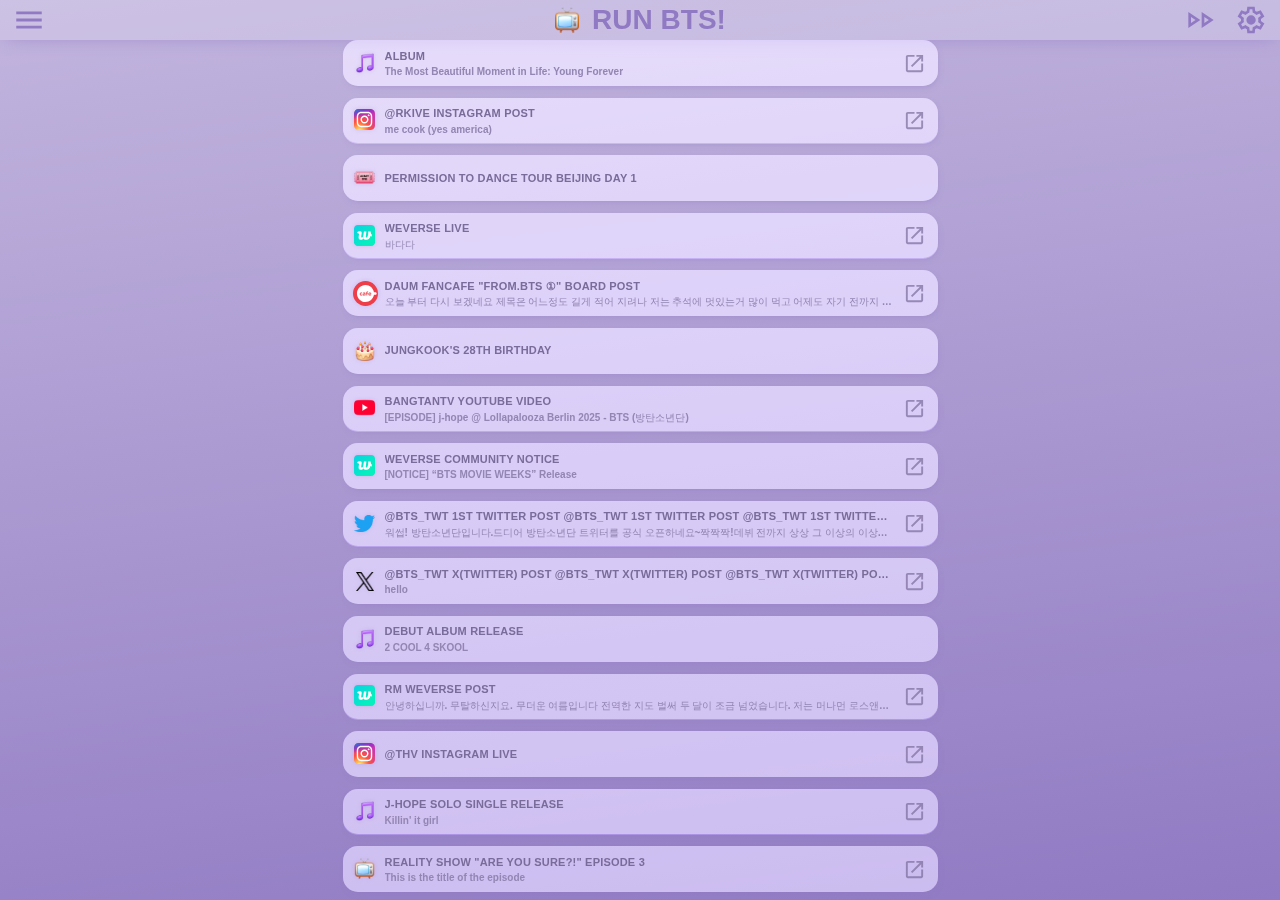
<file: categories/series/runbts.html>
<!DOCTYPE html>
<html>
<head>
    <meta charset="UTF-8">
    <meta name="viewport" content="width=device-width, initial-scale=1.0">
    <title>BTS Timeline | Discography</title>
    <link rel="icon" type="image/png" href="images/icons/anniversary.png">
    <link rel="stylesheet" href="../../style.css">
</head>
<body>
    
    <header><h1><img src="../../images/icons/tv.png">Run BTS!</h1>
            <div id="menu">
                <div id="menuframe">
                    <iframe src="../../menu.html#series">

                    </iframe>
                </div>
            </div>
        <a id="back" href="../../categories.html"></a>

        <div id="jump">
            <div class="jump">
                <a href="#top">TOP</a>
                <div>
                    <a href="#january">JANUARY</a>
                    <a href="#february">FEBRUARY</a>
                    <a href="#march">MARCH</a>
                    <a href="#april">APRIL</a>
                    <a href="#may">MAY</a>
                    <a href="#june">JUNE</a>
                    <a href="#july">JULY</a>
                    <a href="#august">AUGUST</a>
                    <a href="#september">SEPTEMBER</a>
                    <a href="#october">OCTOBER</a>
                    <a href="#november">NOVEMVER</a>
                    <a href="#december">DECEMBER</a>
                </div>
                <a href="#bottom">BOTTOM</a>
            </div>
        </div>
        
        <div id="settings">
            <div class="settings">
                <!--
                <h3>ORDER</h3>
                <div>
                    <button onclick=NewestFirst()>NEWEST FIRST<b id="NewestFirst"></b></button>
                    <button onclick=OldestFirst()>OLDEST FIRST<b id="OldestFirst"></b></button>
                </div>
                -->
                <h3>WEEKDAYS</h3>
                <div>
                    <button onclick=ShowWeekdays()>SHOW<b id="ShowWeekdays"></b></button>
                    <button onclick=HideWeekdays()>HIDE<b id="HideWeekdays"></b></button>
                </div>
                <h3>TIME</h3>
                <div>
                    <button onclick=ShowTime()>SHOW<b id="ShowTime"></b></button>
                    <button onclick=HideTime()>HIDE<b id="HideTime"></b></button>
                </div>
                <h3>LANGUAGE PRIORITY</h3>
                <div>
                    <button onclick=LanguageEnglish()>ENGLISH<b id="LanguageEnglish"></b></button>
                    <button onclick=LanguageKorean()>KOREAN<b id="LanguageKorean"></b></button>
                </div>
            </div>
        </div>

    </header>
    <div class="scroll">
    <div class="overlay">

<div id="top"></div>
<!--ENTRIES BELOW HERE-->


<div class="entry">
<div class="main">
<div class="icon music" title="music"></div>
<strong>ALBUM</strong>
<p>The Most Beautiful Moment in Life: Young Forever</p>
<div class="links">
    <div class="list">
        <a target="_blank" href="https://open.spotify.com/album/0mEeCuKJQ8Xh9tQ5dMm89X">SPOTIFY</a>
        <a target="_blank" href="https://music.youtube.com/playlist?list=OLAK5uy_lbA1WgT3er9MgmjrleS0nGpLqwbrTReco">YOUTUBE MUSIC</a>
    </div>
</div>
</div>

<div class="album">
<div class="cd">DISC 1</div>
<ol>
<li>Intro: The Most Beautiful Moment in Life</li>
<li>I Need U</li>
<li>Hold Me Tight</li>
<li>Autumn Leaves</li>
<li>Butterfly (Prologue Mix) Butterfly (Prologue Mix) Butterfly (Prologue Mix) Butterfly (Prologue Mix) Butterfly (Prologue Mix) Butterfly (Prologue Mix) Butterfly (Prologue Mix) Butterfly (Prologue Mix)</li>
<li>Run</li>
<li>Ma City</li>
</ol>
<div class="cd">DISC 2</div>
<ol>
<li>Converse High</li>
<li>이사</li>
<li>Whalien 52</li>
<li>Butterfly</li>
<li>House of Cards (full-length edition)</li>
<li>Love Is Not Over (full-length edition)</li>
<li>I Need U (Urban Mix)</li>
</ol>
</div>

<div class="details">
<div class="duration">00:23:41</div>
</div>
</div>

<div class="entry">
<div class="main">
<div class="icon instagram"></div>
<strong>@RKIVE INSTAGRAM POST</strong>
<p>me cook (yes america)</p>
<a class="link" target="_blank" href="https://www.instagram.com/rkive/p/DMEleEzvi03/" ></a>
</div>

<div class="details">
<div class="image">9</div>
</div>
</div>



<div class="entry">
    <div class="main">
<div class="icon event"></div>
<strong>PERMISSION TO DANCE TOUR BEIJING DAY 1</strong>
</div>

<div class="details">
<div class="location">Asia, China, Beijing, Beijing Capital Gymnasium</div>
</div>

</div>

<div class="entry">
<div class="main">
<div class="icon weverse live"></div>
<strong>WEVERSE LIVE</strong>
<p>바다다</p>
<a class="link" target="_blank" href="https://weverse.io/bts/live/0-163015712"></a>
</div>

<div class="details">
<div class="video">00:07:41</div>
</div>
</div>

<div class="entry">
<div class="main">
<div class="icon daumcafe"></div>
<strong>DAUM FANCAFE "FROM.BTS ①" BOARD POST</strong>
<p>오늘 부터 다시 보겠네요 제목은 어느정도 길게 적어 지려나 저는 추석에 멋있는거 많이 먹고 어제도 자기 전까지 먹고 먹고 자고 자고 했어요 여러분은 추석 잘</p>
<a class="link" target="_blank" href="https://cafe.daum.net/BANGTAN/jbaj/126"></a>
</div>

<div class="details">
<div class="restriction">Accessible to "Regular Members" of the BTS FanCafe</div>
<div class="image">1</div>
<div class="video">3</div>
</div>
</div>



<div class="entry">

    <div class="main">
<div class="icon birthday"></div>
<strong>JUNGKOOK'S 28TH BIRTHDAY</strong>
</div>

<div class="details note">
<p>28 in global age - 29 in korean age</p>
</div>
</div>

<div class="entry">

    <div class="main">
<div class="icon youtube"></div>
<strong>BANGTANTV YOUTUBE VIDEO</strong>
<p>[EPISODE] j-hope @ Lollapalooza Berlin 2025 - BTS (방탄소년단)</p>
<a class="link" target="_blank" href="https://www.youtube.com/watch?v=sqCz07uaEwQ"></a>
</div>

<div class="details">
<div class="video">00:26:27</div>
</div>
</div>

<div class="entry">

    <div class="main">
<div class="icon weverse"></div>
<strong>WEVERSE COMMUNITY NOTICE</strong>
<p class="english">[NOTICE] “BTS MOVIE WEEKS” Release</p>
<p class="korean">[공지] ‘BTS MOVIE WEEKS’ 개봉 안내</p>
<a class="link" target="_blank" href="https://weverse.io/bts/notice/29516"></a>
</div>
</div>



<div class="entry">

    <div class="main">
<div class="icon twitter"></div>
<strong>@BTS_TWT 1ST TWITTER POST @BTS_TWT 1ST TWITTER POST @BTS_TWT 1ST TWITTER POST @BTS_TWT 1ST TWITTER POST</strong>
<p>워썹! 방탄소년단입니다.드디어 방탄소년단 트위터를 공식 오픈하네요~짝짝짝!데뷔 전까지 상상 그 이상의 이상하고 재미난 것들이 업로드됩니다.</p>
<a class="link" target="_blank" href="https://x.com/BTS_twt/status/280729943476953090"></a>
</div>
</div>

<div class="entry">
<div class="main">
<div class="icon x"></div>
<strong>@BTS_TWT X(TWITTER) POST @BTS_TWT X(TWITTER) POST @BTS_TWT X(TWITTER) POST @BTS_TWT X(TWITTER) POST</strong>
<p>hello</p>
<a class="link" target="_blank" href="https://youtu.be/gdZLi9oWNZg?si=hIZvfC93fYS3pEpk"></a>
</div>
</div>



<div class="entry">

    <div class="main">
<div class="icon music"></div>
<strong>DEBUT ALBUM RELEASE</strong>
<p>2 COOL 4 SKOOL</p>
</div>

<div class="album">
<div class="cd">DISC 1</div>
<ol>
<li>Intro: 2 Cool 4 Skool<div class="duration">01:03</div></li>
<li>We Are Bulletproof Pt.2<div class="duration">03:43</div></li>
<li>Skit: Circle Room Talk<div class="duration">02:11</div></li>
<li>No More Dream<div class="duration">03:42</div></li>
<li>Interlude<div class="duration">00:52</div></li>
<li>Like<div class="duration">03:51</div></li>
<li>Outro: Circle Room Cypher<div class="duration">05:23</div></li>
</ol>
</div>
</div>

<div class="entry">
<div class="main">
<div class="icon weverse"></div>
<a class="link" target="_blank" href="https://weverse.io/bts/artist/1-163226228"></a>
<strong>RM WEVERSE POST</strong>
<p>안녕하십니까. 무탈하신지요.
무더운 여름입니다

전역한 지도 벌써 두 달이 조금 넘었습니다.
저는 머나먼 로스앤젤레스에서
멤버들과 함께 살며 일하고 놀고 있어요.

참으로 이상한 경험입니다
'본보야지 평창' 쯤 되는 낯선 느낌?
벌써 이상하죠?..
아무튼 어디론가 부지런히 움직이고 있다고 느껴요.

여기 와서 생각할 시간이 참 많았어요.
매일 아침 열 시에 일어나 운동하고, 밥 먹고
한두시에 출근해서 여덟아홉시에 퇴근하면
빌린 집 테라스에 허허롭게 혼자 앉아
과거 현재 미래
이 어지러운 시제들에 대해 생각해보곤 합니다.

사실 어느 것 하나 콱 쥐지 못하고
웃는 것도 우는 것도 아니고
매일매일 그냥 달려가보고 있어요.
자아는 사실 허상이라나요
과학자들은 뇌의 각 부분의 전기 신호들의 합이라고
부처님은 흐름과 인연의 결과라는군요
아차.. 저희 팀도 그런가 싶었어요
고정된 실체가 아닌, 매일 변하고 있는 그 무언가?

우리들 마음 속에
방탄이란 것은 다 다른 색의 종이겠지요.
저도 이제는 그게 뭔지, 아니 뭐였는지
솔직히 잘 모르겠어요.
다만 한 가지ㅡ 서른이 다 되어서도
이 친구들과 '함께' 무언가를 만들어간다는
지금 이 순간 그 자체에 헌신해보려고
감사해보려고 해요.

우리의 다음 앨범이라는 것이
무엇이 돼버릴지 저조차 지금 찾아가는 중이지만
너무 오래 잊어버리고 있었던 것,
이 머나먼 곳의 함께인 순간들이
어떤 아름다움이 되기를 소원하면서
여름 테라스에 앉아 씁니다
지금 당신의 색은 어떤가요?
보고싶네요
참 긴 시간이죠
그래도 다시 만나면..
아무렴 언제 그랬었나 싶을 거에요
장담해요.
곧 날아갈게요
그전까지 최선을 다할게요
사랑합니다아


-남준 킴</p>
</div>
<div class="details">
<div class="image">0</div>
</div>
</div>


<div class="entry">
<div class="main">
<div class="icon instagram live"></div>
<strong>@THV INSTAGRAM LIVE</strong>
<a class="link" target="_blank" href="https://youtu.be/gdZLi9oWNZg?si=hIZvfC93fYS3pEpk"></a>
</div>
</div>

<div class="entry">
<div class="main">
<div class="icon music"></div>
<strong>J-HOPE SOLO SINGLE RELEASE</strong>
<p>Killin' it girl</p>
<div class="links"></div>
</div>
</div>
<div class="entry">
<div class="main">
<div class="icon tv"></div>
<strong>REALITY SHOW "ARE YOU SURE?!" EPISODE 3</strong>
<p>This is the title of the episode</p>
<div class="links">
<div class="list">
<a target="_blank" href="">WEVERSE</a>
<a target="_blank" href="">DISNEY+</a>
</div>
</div>
</div>

<div class="details">
<div class="video">00:42:13</div>
</div>
</div>
<div class="entry">
<div class="main">
<div class="icon youtube live"></div>
<strong>BANGTANTV YOUTUBE LIVE</strong>
<p>This is the title of the video</p>
<a class="link" target="_blank" href="https://youtu.be/gdZLi9oWNZg?si=hIZvfC93fYS3pEpk"></a>
</div>
</div>
<div class="entry">
<div class="main">
<div class="icon anniversary"></div>
<strong>BTS 12TH ANNIVERSARY</strong>
</div>
</div>

<div class="entry">
<div class="main">
<div class="icon youtube"></div>
<strong>BANGTANTV YOUTUBE VIDEO</strong>
<a class="link" target="_blank" href="https://youtu.be/gdZLi9oWNZg?si=hIZvfC93fYS3pEpk"></a>
</div>
</div>

<div class="entry">
<div class="main">
<div class="icon music"></div>
<strong>ALBUM RELEASE</strong>
<p>The Most Beautiful Moment in Life: Young Forever</p>
<div class="links"></div>
</div>
</div>

<div class="entry">
<div class="main">
<div class="icon dvd"></div>
<strong>DVD/BLU-RAY PACKAGE</strong>
<p>MEMORIES 2014</p>
</div>
</div>

<div class="entry">
<div class="main">
<div class="icon physical"></div>
<strong>CONCERT DVD PACKAGE</strong>
<p>BTS 1st JAPAN SHOWCASE -NEXT STAGE- at Zepp TOKYO</p>
</div>

<div class="album">
<div class="dvd" title="dvd">DISC 1</div>
<ol>
<li>OPENING</li>
<li>N.O</li>
<li>チョアヨ</li>
<li>来日時オフショット映像</li>
<li>TALK SHOW～DANCE PERFORMANCE～RAP PERFORMANCE</li>
<li>COFFEE</li>
<li>NO MORE DREAM</li>
<li>WE ARE BULLETPROOF PT.2</li>
<li>進撃の防弾</li>
<li>八道江山</li>
<li>ENDING</li>
</ol>
<div class="dvd" title="dvd">DISC 2</div>
<ol>
<li>リハーサル＆オフショット映像(東京・大阪)</li>
</ol>
</div>
</div>

<div class="entry">
<div class="main">
<div class="icon music"></div>
<strong>JAPANESE ALBUM</strong>
<p>WAKE UP</p>
</div>

<div class="album">
<div class="cd" title="cd">DISC 1</div>
<ol>
<li>Intro.</li>
<li>The Stars</li>
<li>Jump - Japanese Ver.</li>
<li>Danger - Japanese Ver.</li>
<li>Boy In Luv - Japanese Ver.</li>
<li>Just One Day - Japanese Ver.</li>
<li>line!</li>
<li>line!Pt.2 - Ano Bashode</li>
<li>No More Dream - Japanese Ver.</li>
<li>Shinegeki no Boudan</li>
<li>N.O - Japanese Ver.</li>
<li>Wake Up</li>
<li>Outro.</li>
</ol>
<div class="dvd" title="dvd">DISC 2 ＜First Press Limited Edition A＞</div>
<ol>
<li>BTS Japan Official Fan Meeting Vol.1 at TOKYO DOME CITY HALL</li>
</ol>
<div class="dvd" title="dvd">DISC 2 ＜First Press Limited Edition B＞</div>
<ol>
<li>NO MORE DREAM -Japanese Ver.- (MUSIC CLIP)</li>
<li>BOY IN LUV -Japanese Ver.- (MUSIC CLIP)</li>
<li>Danger -Japanese Ver.- (MUSIC CLIP)</li>
<li>Danger -Japanese Ver.- DANCE EDIT (BONUS CLIP)</li>
</ol>
</div>
</div>

<div class="entry">
<div class="main">
<div class="icon weibo"></div>
<strong>@BTS_MEMBERS WEIBO POST</strong>
<p>都不要生病 一直健健康康哒 ㅎㅎ 爱你们哟 ARMY♡♡♡ ​​​</p>
</div>
</div>

<div class="entry">
<div class="main">
<div class="icon facebook"></div>
<strong>BTS FACEBOOK POST</strong>
<p>[대기실 비하인드] 130724 쇼챔피언
퇴근인사하는 슈가&정국이와 함께 오늘의 대기실 비하인드도 마칩니다. 바이바이 😠</p>
<a class="link" target="_blank" href="https://www.facebook.com/photo/?fbid=683583008323631&set=a.647741721907760"></a>
</div>
</div>

<div class="entry">
<div class="main">
<div class="icon birthday"></div>
<strong>JUNGKOOK'S 28TH BIRTHDAY</strong>
</div>
</div>

<div class="entry">
<div class="main">
<div class="icon radio"></div>
<strong>RADIO SHOW</strong>
<p>Kiss The Radio</p>
<a class="link" target="_blank" href="https://www.facebook.com/photo/?fbid=657620384253227&set=a.647741721907760"></a>
</div>
</div>

<div class="entry">
<div class="main">
<div class="icon tiktok"></div>
<strong>BTS TIKTOK POST</strong>
<p></p>
<a class="link" target="_blank" href="https://www.facebook.com/photo/?fbid=683583008323631&set=a.647741721907760"></a>
</div>
</div>

<div class="entry">
<div class="main">
<div class="icon stationhead"></div>
<strong>BTS STATIONHEAD LIVE</strong>
<p>Winter Ahead #7</p>
<a class="link" target="_blank" href="https://www.facebook.com/photo/?fbid=683583008323631&set=a.647741721907760"></a>
</div>
</div>

<div class="entry">
<div class="main">
<div class="icon soundcloud musicsmall"></div>
<strong>SOUNDCLOUD TRACK</strong>
<p>Winter Ahead #7</p>
<a class="link" target="_blank" href="https://www.facebook.com/photo/?fbid=683583008323631&set=a.647741721907760"></a>
</div>
</div>
<div class="entry">
<div class="main">
<div class="icon daumcafe"></div>
<strong>DAUM FANCAFE "전체공지" BOARD POST</strong>
<p>방탄소년단 첫 번째 정규 앨범 'DARK & WILD' 일반 예약판매 안내 (상세이미지 안내 추가)</p>
<a class="link" target="_blank" href="https://cafe.daum.net/BANGTAN/jbaj/126"></a>
</div>
</div>

<div class="entry">
<div class="main">
<div class="icon awardshow"></div>
<strong>2016 MAMA AWARDS</strong>
<a class="link" target="_blank" href="https://cafe.daum.net/BANGTAN/jbaj/126"></a>
</div>
</div>
<div class="entry">
<div class="main">
<div class="icon daumcafe"></div>
<strong>DAUM FANCAFE "FROM.BTS ①" BOARD POST</strong>
<p>오늘 부터 다시 보겠네요 제목은 어느정도 길게 적어 지려나 저는 추석에 멋있는거 많이 먹고 어제도 자기 전까지 먹고 먹고 자고 자고 했어요 여러분은 추석 잘</p>
<a class="link" target="_blank" href="https://cafe.daum.net/BANGTAN/jbaj/126"></a>
</div>
</div>
<div class="entry">
<div class="main">
<div class="icon naverblog"></div>
<strong>NAVER BLOG POST</strong>
<p>오늘 부터 다시 보겠네요 제목은 어느정도 길게 적어 지려나 저는 추석에 멋있는거 많이 먹고 어제도 자기 전까지 먹고 먹고 자고 자고 했어요 여러분은 추석 잘</p>
<a class="link" target="_blank" href="https://cafe.daum.net/BANGTAN/jbaj/126"></a>
</div>
</div>

<div class="entry">
<div class="main">
<div class="icon military"></div>
<strong>J-HOPE IS ENLISTED IN THE MILITARY</strong>
</div>
</div>

<div class="entry">
<div class="main">
<div class="icon restriction"></div>
</div>
</div>

<div class="entry">
<div class="main">
<div class="icon military"></div>
<strong>J-HOPE IS DISCHARGED FROM THE MILITARY</strong>
</div>
</div>
<div class="entry">
</div>

<div class="entry">
<div class="main">
<div class="icon military"></div>
<strong>JIMIN AND JUNGKOOK ARE DISCHARGED FROM THE MILITARY</strong>
</div>
</div>
<div class="entry">
<div class="main">
<div class="icon"></div>
<strong>A LONG DESCRIPTION LONG DESCRIPTION LONG DESCRIPTION LONG DESCRIPTION LONG DESCRIPTION LONG DESCRIPTION LONG DESCRIPTION</strong>
<p>Long title/text long title/text long title/text long title/text long title/text long title/text long title/text long title/text long title/text long title/text long title/text long title/text long title/text long title/text long title/text long title/text long title/text long title/text long title/text long title/text</p>
<a class="link" target="_blank" href="https://weverse.io/bts/live/0-163015712"></a>
</div>
</div>

<!--ENTRIES ABOVE HERE-->
</div>
<div id="bottom"></div>




    </div>
    </div>
    </div>
<script>
    function NewestFirst(){
        document.getElementById("NewestFirst").style.backgroundColor = "#f4ecfc";
        document.getElementById("OldestFirst").style.backgroundColor = "transparent";

            const selectedElements = document.querySelectorAll(".overlay");
            selectedElements.forEach((element) => {
                element.style.flexDirection = "column";
            });

        const selectedElements2 = document.querySelectorAll(".year");
            selectedElements.forEach((element) => {
                element.style.flexDirection = "column";
            });

        const selectedElements3 = document.querySelectorAll(".month");
            selectedElements2.forEach((element) => {
                element.style.flexDirection = "column";
            });
    }
    function OldestFirst(){
        document.getElementById("OldestFirst").style.backgroundColor = "#f4ecfc";
        document.getElementById("NewestFirst").style.backgroundColor = "transparent";

            const selectedElements = document.querySelectorAll(".overlay");
            selectedElements.forEach((element) => {
                element.style.flexDirection = "column-reverse";
            });

        const selectedElements2 = document.querySelectorAll(".year");
            selectedElements.forEach((element) => {
                element.style.flexDirection = "column-reverse";
            });

        const selectedElements3 = document.querySelectorAll(".month");
            selectedElements2.forEach((element) => {
                element.style.flexDirection = "column-reverse";
            });
    }

    function HideTime(){
        document.getElementById("HideTime").style.backgroundColor = "#f4ecfc";
        document.getElementById("ShowTime").style.backgroundColor = "transparent";

        const selectedElements = document.querySelectorAll(".entry .time");
        
        selectedElements.forEach((element) => {
            element.style.visibility = "hidden";
            element.style.opacity = "0";
        });
    }
    function ShowTime(){
        document.getElementById("ShowTime").style.backgroundColor = "#f4ecfc";
        document.getElementById("HideTime").style.backgroundColor = "transparent";


        const selectedElements = document.querySelectorAll(".entry .time");
        
        selectedElements.forEach((element) => {
            element.style.visibility = "visible";
            element.style.opacity = "1";
        });
    }

    function HideWeekdays(){
        document.getElementById("HideWeekdays").style.backgroundColor = "#f4ecfc";
        document.getElementById("ShowWeekdays").style.backgroundColor = "transparent";

        const selectedElements = document.querySelectorAll(".day .weekday");
        
        selectedElements.forEach((element) => {
            element.style.visibility = "hidden";
            element.style.opacity = "0";
        });
    }
    function ShowWeekdays(){
        document.getElementById("ShowWeekdays").style.backgroundColor = "#f4ecfc";
        document.getElementById("HideWeekdays").style.backgroundColor = "transparent";

        const selectedElements = document.querySelectorAll(".day .weekday");
        
        selectedElements.forEach((element) => {
            element.style.visibility = "visible";
            element.style.opacity = "1";
        });
    }

    function LanguageEnglish(){
        document.getElementById("LanguageEnglish").style.backgroundColor = "#f4ecfc";
        document.getElementById("LanguageKorean").style.backgroundColor = "transparent";


        const selectedElements = document.querySelectorAll(".entry .korean");
        
        selectedElements.forEach((element) => {
            element.style.visibility = "hidden";
            element.style.position = "absolute";
            element.style.opacity = "0";
        });

        const selectedElements2 = document.querySelectorAll(".entry .english");
        
        selectedElements2.forEach((element) => {
            element.style.visibility = "visible";
            element.style.position = "relative";
            element.style.opacity = "1";
        });
    }
    
    function LanguageKorean(){
        document.getElementById("LanguageKorean").style.backgroundColor = "#f4ecfc";
        document.getElementById("LanguageEnglish").style.backgroundColor = "transparent";
        
        const selectedElements = document.querySelectorAll(".entry .korean");
        
        selectedElements.forEach((element) => {
            element.style.visibility = "visible";
            element.style.position = "relative";
            element.style.opacity = "1";
        });

        const selectedElements2 = document.querySelectorAll(".entry .english");
        
        selectedElements2.forEach((element) => {
            element.style.visibility = "hidden";
            element.style.position = "absolute";
            element.style.opacity = "0";
        });

    }
</script>
</body>
</html>
</file>
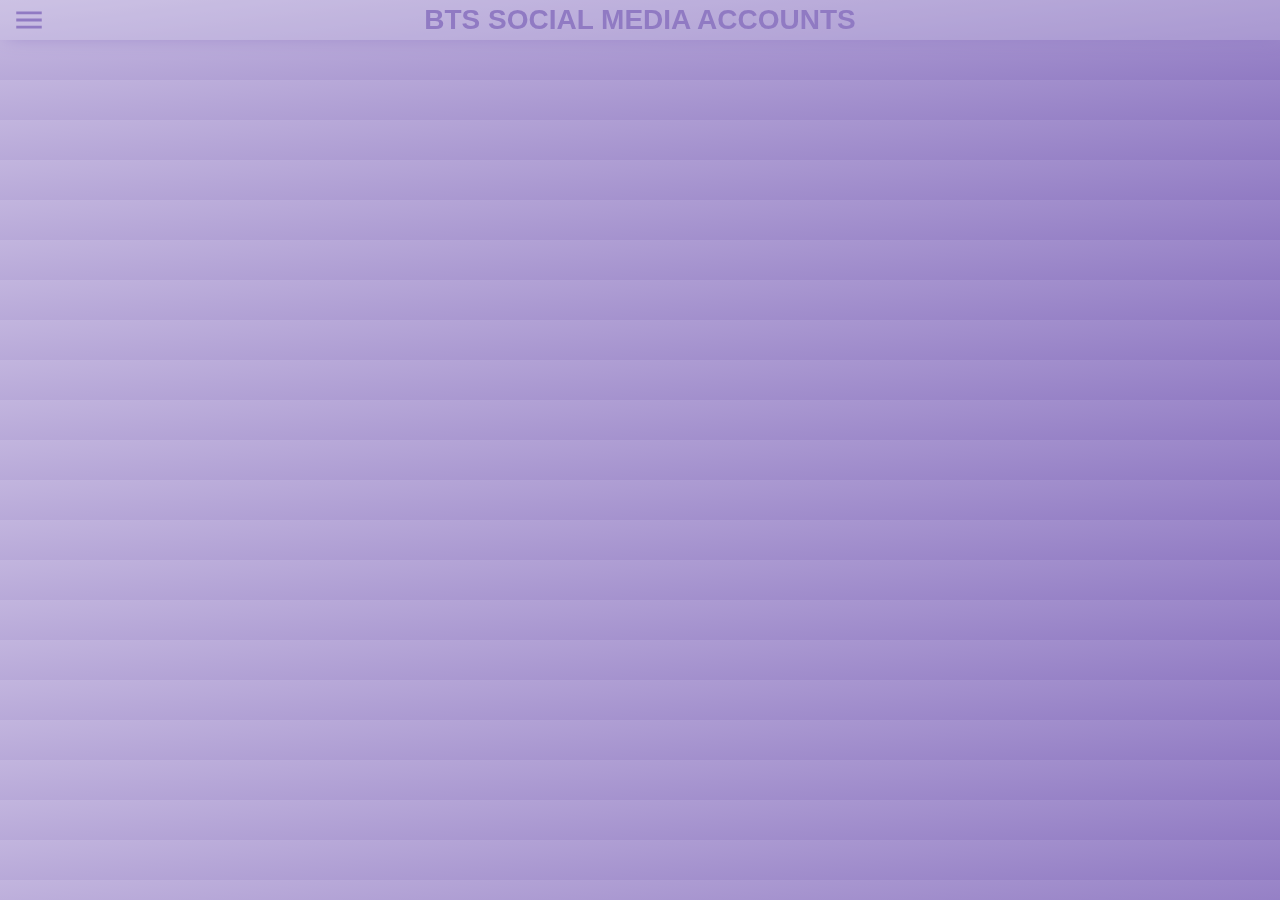
<file: categories/socialmedia/listofaccounts.html>
<!DOCTYPE html>
<html>
<head>
    <meta charset="UTF-8">
    <meta name="viewport" content="width=device-width, initial-scale=1.0">
    <title>BTS Timeline | Social Media Accounts</title>
    <link rel="icon" type="image/png" href="../images/icons/anniversary.png">
    <link rel="stylesheet" href="../../style.css">
    <base target="_blank">
</head>
<body>
    
    <header><h1>BTS SOCIAL MEDIA ACCOUNTS</h1>
            <div id="menu" href="../../years.html">
                <div id="menuframe">
                    <iframe src="../../menu.html#socialmedia">
 
                    </iframe>
                </div>
            </div>


    </header>
    

</body>
</html>
</file>
<file: style.css>
*{
    padding: 0;margin: 0;border: 0;
    transition-property: all;
    transition-duration: 1s;
    transition-duration: 0.2s;
      -webkit-tap-highlight-color: transparent;
    scroll-behavior: smooth;
}



body{
    background-color: #cdbbda;
    background-color: #bfabcd;
    background-color: #473661;
    background-color: #5f4c7c;
    background-color: #8f77ad;
    background-color: #a994c2;
    background-color: #b0a1c7;
    background-color: #E7E7E7;
    background-color: #C2BADE;
    background-color: #CABADE;
    background-color: #CDC5E0;
    background-color: #ac9fce;
    background-color: #ebe5e1;
    background-color: #e3dddb;
    background-color: #CDC5E0;
    background-image: linear-gradient(-187deg, #c2b5de, #7F66BA);
    background-color: none;
    background-image:none;
    background-image: linear-gradient(-187deg, #c2b5de, #907AC3);
    font-family: sans-serif;
    cursor: default;
    overflow: hidden;
}


/*SCROLLBAR ↓*/
    ::-webkit-scrollbar {
        width: 15px;
        height: 0px;
    }
    ::-webkit-scrollbar-track {
        border-bottom-right-radius: 20px;
        box-shadow: 0 0 4px 0 #907AC3;
        background-color: #;
    }
    
    ::-webkit-scrollbar-track:hover {
        background-color: #e8e3f345;
    }  
    ::-webkit-scrollbar-thumb {
        background-color: rgba(255, 255, 255, 0.14);
        border-radius: 10px;
        backdrop-filter: brightness(0);
                    background-image: linear-gradient(-187deg, #c2b5de, #907AC3);
                    background-color: #907ac381;
                    background-image: none;
                    background-color: white;

    }
    ::-webkit-scrollbar-thumb:hover {
                    background-color: #e8e3f3;
    }
    ::-webkit-scrollbar-thumb:active{
                    background-color: #e8e3f3;
    }
/*SCROLLBAR ↑*/





/*HEADER ↓*/
header{
    width: 100%;
    height: 40px;
    top: 0;
    z-index: 998;
    box-sizing: border-box;
    display: flex;
    align-items: center;
    background-color: #c2b5de;
    box-shadow: 0 0px 20px -6px #907AC3;
    background-color: #e8e3f327;
}
/*
header{
    position: sticky;
    width: 100%;
    height: 40px;
    top: 0px;
    z-index: 1000;
    box-sizing: border-box;
    background-color: #8d70a6;
    background-color: #735d94;
    background-color: #CDC5E0;
    background-color: transparent;
    display: flex;
    align-items: center;
    background-color: #c2b5de;
    box-shadow: 0 0px 20px -6px #907AC3;
    /*box-shadow: 0 0px 20px -6px #7f66ba;*/
    /*background-image: linear-gradient(to bottom, #c2b5de, transparent);
}
*/
header:hover{
    background-color: #cfc2ea;
    
    background-color: #e8e3f349;
}
header h1{
    color: white;
    color: #9f8cbe;
    color: #7f66ba;
    color: #907AC3;
    font-size: 28px;
    height: 40px;
    width: 100%;
    position: fixed;
    text-transform: uppercase;
    
    display: flex;
    justify-content: center;
    align-items: center;
    column-gap: 12px;
}
header h1 img{
    height: 26px;
    width: 26px;
}



#menu, #jump, #settings{
    width: 38px;
    height: 38px;
    border-radius: 100%;
    cursor: pointer;
    background-position: center;
    background-repeat: no-repeat;
    position: relative;
    position: absolute;
    margin: 10px;
}
#menu:hover, #jump:hover, #settings:hover{
    opacity: 1;
}


header #menu{
    background-image: url(images/menu_24dp_907AC3_FILL0_wght400_GRAD0_opsz24.svg);
    background-size: 90%;
    left: 0px;
}
    header #menu #menuframe{
        visibility: hidden;
        height: 100%;
        position: fixed;
        left: -400px;
        top: 0;
        z-index: 999;
        transition-duration: 0.3s;
        max-width: 80%;
        /*box-shadow: 2px 0 12px #6a58816d, 12px 0 40px #6a58815f;*/
    }
    header #menu:hover #menuframe,#menu #menuframe:hover{
        visibility: visible;
        width: 400px;
        left: 0;
    }
    header #menuframe iframe{
        height: 100%;
        width: 100%;
    }




header #jump{
    background-image: url(images/fast_forward_24dp_907AC3_FILL0_wght400_GRAD0_opsz24.svg);
    background-size: 85%;
    right: 50px;
}
    header #jump .jump{
        width: fit-content;
        height: 400px;
        max-height: 60vh;
        background-color: #f4ecfc;
        position: absolute;
        right: 0px;
        top: 40px;
        z-index: 999;
        visibility: hidden;
        opacity: 0;
        /*scale: 0.5;*/
        transform-origin: top right;
        display: flex;
        flex-direction: column;
        align-items: center;
        padding: 12px;
        border-radius: 10px;
        cursor: default;
        padding-top: 6px;
        filter: drop-shadow(2px 2px 6px #a98eca7e);
        overflow-y: scroll;
        overflow-x: hidden;
    }
    header #jump:hover .jump{
        visibility: visible;
        opacity: 1;
    }
    header #jump .jump::-webkit-scrollbar {
        display: none;
    }
    header #jump .jump a{
        color: #f4ecfc;
        background-color: #b89fd7;
        padding: 3px 6px;
        font-weight: 600;
        font-size: 13px;
        cursor: pointer;
        width: 70%;
        position: relative;
        text-shadow: 0 0 3px transparent;
        padding-right: 31px;
        height: fit-content;
        text-decoration: none;
        text-wrap: nowrap;
        text-transform: uppercase;
        border-radius: 5px;

        display: flex;
        align-items: center;
        justify-content: start;
    }
    header #jump .jump a:hover{
        background-color: #af93cf;
    }
    header #jump .jump a::after{
        content: "";
        position: absolute;
        right: 3px;
        height: 20px;
        width: 25px;
        background-image: url(images/fast_forward_24dp_FFFFFF_FILL0_wght400_GRAD0_opsz24.svg);
        background-position: center;
        background-repeat: no-repeat;
        background-size: 70%;
    }
    header #jump .jump a:first-child{
        margin-bottom: 6px;
    }
    header #jump .jump a:first-child:after{
        background-image: url(images/arrow_upward_24dp_FFFFFF_FILL0_wght400_GRAD0_opsz24.svg);
    }
    header #jump .jump a:last-child{
        margin-top: 6px;
    }
    header #jump .jump a:last-child:after{
        background-image: url(images/arrow_downward_24dp_FFFFFF_FILL0_wght400_GRAD0_opsz24.svg);
    }


    header #jump .jump a:first-child,header #jump .jump a:last-child{
        width: fit-content;
    }



    #bottom,#top{
        visibility: visible;
        position: relative;
    }



header #settings{
    background-image: url(images/settings_24dp_907AC3_FILL0_wght400_GRAD0_opsz24.svg);
    background-size: 85%;
    right: 0;
}
    header #settings .settings{
        width: fit-content;
        height: fit-content;
        max-height: 60vh;
        background-color: #f4ecfc;
        position: absolute;
        right: 0px;
        top: 56px;
        z-index: 999;
        visibility: hidden;
        opacity: 0;
        scale: 0.5;
        transform-origin: top right;
        display: flex;
        flex-direction: column;
        align-items: center;
        padding: 12px;
        border-radius: 10px;
        cursor: default;
        padding-top: 6px;
        filter: drop-shadow(2px 2px 6px #a98eca7e);
        overflow-y: scroll;
        overflow-x: hidden;
    }
    header #settings:hover .settings{
        visibility: visible;
        opacity: 1;
        scale: 1;
    }
    header #settings .settings::-webkit-scrollbar {
        display: none;
    }
    header #settings .settings h3{
        color: #836f9a;
        font-weight: 800;
        font-size: 12px;
        width: 100%;
        text-wrap: nowrap;
        margin-top: 6px;
        padding-right: 12px;
        box-sizing: border-box;
    }
    header #settings .settings h3::after{
        content: ":";
        position: relative;
    }
    header #settings .settings div{
        width: 100%;
        border-radius: 5px;
        overflow: hidden;
        height: fit-content;
        min-height: 50px;
        filter: drop-shadow(0.25px 0.25px 2px #a98eca57);
    }
    header #settings .settings button{
        color: #f4ecfc;
        background-color: #b89fd7;
        padding: 3px 6px;
        font-weight: 600;
        cursor: pointer;
        width: 100%;
        position: relative;
        text-shadow: 0 0 3px transparent;
        text-align: start;
        padding-left: 25px;
        height: 25px;
        font-size: 13px;
    }
    header #settings .settings button:first-child{
        border-bottom: solid 1px #dbc9ee95;
    }
    header #settings .settings button b{
        position: absolute;
        outline:solid 1px #ffffff80;
        background-color: transparent;
        border-radius: 100%;
        border:solid  3px #b89fd7;
        width: 12px;
        height: 12px;
        left: 6.5px;
        top: 6.5px;
        box-sizing: border-box;
    }
        /*
    header #settings .settings button b::after{
        content: "";
        position: absolute;
        outline:solid 1px transparent;
        background-color: transparent;
        border-radius: 100%;
        border:solid  3px transparent;
        width: 12px;
        height: 12px;
        left: -2.25px;
        top: -2.25px;
        box-sizing: border-box;
        opacity: 0;
        transition-duration: 0.3s;
        scale: 0;
    }
        */
    header #settings .settings button:hover{
        background-color: #af93cf;
    }
    header #settings .settings button:hover b{
        border-color: #af93cf;
    }

    /*
    header #settings .settings button:hover b::after{
        border-color: transparent;
        background-color: rgba(255, 255, 255, 0.15);
        opacity: 1;
        scale: 0.6;
    }
        */





/*HEADER ↑*/


/*OVERLAY/FRAME ↓



.container{
    width: 100%;
    max-width: 100%;
    height: 100vh;
    height: fit-content;
    height: 100vh;
    height: calc(100% - 40px);
    height: 100vh;
    top: 0px;
    display: flex;
    flex-direction: column;
    align-items: center;
    position: fixed;
    box-sizing: border-box;
    overflow-y: auto;
    overflow-x: hidden;
    background-image: linear-gradient(-187deg, #c2b5de, #907AC3);
    position: relative;
}
.overlay{
    width: 700px;
    max-width: 100%;
    position: relative;
    top: 40px;
    display: flex;
    flex-direction: column;
    align-items: start;
    height: fit-content;
    position: relative;
    padding-bottom: 22.2px;
}

/*OVERLAY/FRAME ↑*/

.scroll{
    width: 100%;
    max-width: 100%;
    height: calc(100vh - 40px);
    display: flex;
    flex-direction: column;
    align-items: center;
    position: relative;
    overflow-y: scroll;
    overflow-x: hidden;
    box-sizing: border-box;
}
.overlay{
    padding-top: 0px;
    width: 700px;
    max-width: 100%;
    display: flex;
    flex-direction: column;
    align-items: start;
    height: fit-content;
    position: relative;

    margin-bottom: 44.4px;
}





        .year{
            height: fit-content;
            width: 100%;
            display: flex;
            flex-direction: column;
            align-items: center;
            margin: 0;
        }

        .month{
            height: fit-content;
            width: 100%;
            display: flex;
            flex-direction: column;
            align-items: center;
            margin: 0;
        }
        .month:first-child{
            padding-top: 20px;
        }

        .day{
            padding: 0;
            width: 100%;
            display: flex;
            flex-direction: column;
            align-items: center;

        }


        .year b{
            background-color: #a28eb7;
            background-color: #8e79af;
            background-color: #9f8cbe;
            background-color: transparent;
            color: #f2f0f6;
            color: #e8e3f3c2;
            background-color: #907ac39d;
            padding: 0 6px;
            top: 0px;
            position: sticky;
            height: 16px;
            font-size: 10px;
            font-weight: 800;
            line-height: 16px;
            width: 100%;
            text-align: center;
            margin-bottom: 10px;
            
            color: #e8e3f3;
            background-color: #907ac3;
            z-index: 300;
        }

        .month b{
            background-color: #a28eb7;
            background-color: #8e79af;
            background-color: #9f8cbe;
            color: #f2f0f6;
            background-color: transparent;
            color: white;
            color: #e8e3f3c2;
            background-color: #907AC380;
            /*padding: 0 11px 0 6px;*/
            padding: 0 6px;
            border-radius: 6px;
            top: 26px;
            top: 14px;
            position: sticky;
            height: 16px;
            font-size: 10px;
            font-weight: 800;
            line-height: 16px;

            width: fit-content;
            width: 24px;
            overflow: hidden;
            word-break: break-all;


            text-align: center;
            margin-right: auto;
            margin-bottom: 6px;
            transform: translateY(-0px);
            margin-left: 6px;
            color: #e8e3f3;
            background-color: #907ac3;
            z-index: 300;

        }

        .day b{
            height: 0px;
            top: 52px;
            top: 36px;
            width: 2px;
            padding: 0;
            border-radius: 0;
            transform: translateX(42px);
            overflow: visible;
            margin: 0;
            margin-right: auto;
            z-index: 300;
        }

        /*
        .day::before{
            position: absolute;
            width: 80%;
            content: "";
            height: 1px;
            border-top: 2px dashed #907ac3;
        }*/

        
        .day i{
            position: sticky;
            font-style: normal;
            height: 0px;
            top: 26px;
            top:14px;
            width: 20px;
            padding: 0;
            border-radius: 0;
            transform: translateX(42px);
            background-color: #a28eb7;
            background-color: #8e79af;
            background-color: #9f8cbe;
            color: #f2f0f6;
            background-color: transparent;
            color: #e8e3f3c2;
            background-color: #907AC380;
            height: 16px;
            width: 16px;
            font-size: 10px;
            font-weight: 800;
            line-height: 16px;
            border-radius: 6px;
            text-align: center;
            padding: 0 3px;
            margin-right: auto;
            margin-bottom: 10px;
            margin-bottom: 6px;
            margin-left: 6px;
            
            color: #e8e3f3;
            background-color: #907ac3;
            z-index: 300;
        }

        .day b i{
            position: absolute;
            transform: translateY(-22px);
            top: 0px;
            background-color: #a28eb7;
            background-color: #8e79af;
            background-color: #9f8cbe;
            color: #f2f0f6;
            background-color: transparent;
            height: 16px;
            width: 16px;
            font-size: 10px;
            font-weight: 800;
            line-height: 16px;
            border-radius: 6px;
            text-align: center;
            
            margin-left: 6px;
            color: #e8e3f3;
            background-color: #907ac3;
        }

        .weekday{
            position: absolute;
            width: 80px;
            top: 0;
            left: 17px;
            height: fit-content;
            color: #e8e3f3;
            background-color: #907ac3;
                        background-color: rgb(210, 196, 239);
color: #907ac3;
            z-index: 300;
            margin-left: 6px;
            
            border-radius: 6px;
        }


/*ENTRY MAIN ↓*/
.entry{
    box-sizing: border-box;
    width: 85%;
    margin: 0 7% 0 23%;
    margin: 0 7.5% 0 7.5%;
    min-height: 44.4px;
    height: fit-content;
    /*border-radius: 15px;*/
    border-radius: 12px;
    border-radius: 15px;
    display: flex;
    flex-direction: column;
    align-items: center;
    column-gap: 3px;
    position: relative;
    padding: 6px;
    padding-bottom: 0;
    font-size: 14px;
    background-color: #e7daf5;
    background-color: #9379bd8e;
    background-color: #c8b7de9b;
    background-color: #F7F7F7;
    background-color: #ffffff69;
    background-color: #F7F5FA;
    background-color: #e7e1f0b8;
    background-color: #f9f5ff83;
    background-color: #d1c6ed;
    background-color: #ffffff94;
    background-color: transparent;
    background-color: white;
    background-color: #e7e3f1;
    background-color: transparent;
    background-image: linear-gradient(-187deg, #f7f5fac1, #dad0f1c1);
    background-image: none;
    /*background-image: linear-gradient(178deg,transparent,#cdc5e06d);
    /* box-shadow:2px 2px 6px 0 #a98eca7d; */
    /* box-shadow:2px 2px 6px 0 #a98eca7e; */
    /*box-shadow: 2px 2px 4px -2px #aba3be;*/
    /*margin-top: 10px;*/
    background-color:#f2f0f6 ;
    background-color: #ffffff57;
    background-color: #F7F6FB;
    background-color: #d1c8e670;
    background-color: #E8E3F380;
    backdrop-filter: brightness(1.2);
    margin-top: 9px;
    margin-top: 12px;
    color: #6b588e;
    color: #897ab1;
    color: #9f8cbe;
    color: #919191;
    color: #9586b7;
    color: #A18ECC;
    color: #ACA1C4;
    color: #9386B3;
        /*background-image: linear-gradient(-187deg, #c2b5de, #7f66ba);*/



    box-shadow: 1.5px 3px 6px -3px #907ac380;
    
    /*box-shadow: inset -2px -2px 8px 0 #6f5f986d, inset 2px 2px 8px 0 #dbd2f28f;*/
   
   
    /*box-shadow: 3px 3px 12px -3px #7f66ba80, inset -1px -1px 1px 0 #7f66ba7a, inset 1px 1px 1px 0 #ffffff71;*/
    
}
.entry:nth-child(2){
    margin-top: 0px;
}
.entry:last-child{
    margin-bottom: 6px;
}
.entry:hover{
    box-shadow: 0 0 12px -3px white;
    box-shadow:0 0 12px -3px white, 2px 2px 6px 0 #a98eca7d;
    background-color: #f6f0fd;
    background-color: #f4ecfc;
    background-color: #ffffffc2;
    background-color: #f9f5ffc3;
    background-image: none;
    background-color: #ffffffd7;
    background-color: #ffffffb2;
    backdrop-filter: brightness(1.4);
    background-color: #f7f6fb9a;
    text-shadow: rgba(255, 255, 255, 0.678) 0 0 4px;
}


.entry .main{
    width: 100%;
    height: fit-content;

    min-height: 33.6px;
    display: flex;
    flex-direction: row;
    flex-direction: column;
    justify-content: center;
    column-gap: 3px;
    position: relative;
    padding-bottom: 6px;
}
 


.entry .time{
    position: absolute;
    box-sizing: border-box;
    left: 10px;
    top: -6px;
    font-size: 8px;
    font-weight: 600;
    border-radius: 5px;
    width: 30px;
    height: fit-content;
    text-align: center;
    visibility: visible;
    opacity: 1;
    color: #d0bee4;
    color: #decef1;
    background-color: #ab8fcf;
    text-shadow: none;
    background-color: rgb(125, 125, 125);
    line-height: 12px;
    height: 12px;
    color: white;
        background-color: #cec4da;
                    background-color: #9f8cbe;

            color: #e8e3f3;
            background-color: #907ac3a8;
            backdrop-filter: blur(12px);

}

/*
.entry .mid{
    width: fit-content;
    display: flex;
    flex-direction: column;
    justify-content: center;
    height: 33.6px;
    min-height: 33.6px;
    margin-right: 3px;
    overflow-y: hidden;
    overflow-x: visible;
    width: calc(100% - 72px);
    margin-left: 36px;
}
.entry:hover .mid{
    height: fit-content;
}
*/
.entry strong{
    width: fit-content;
    max-width: 100%;
    height: 17.6px;
    min-height: 17.6px;
    line-height: 17.6px;
    font-size: 11px;
    font-weight: 900;
    color: #5f4c82;
    color: #735d94;
    color: #877AA1;
    color: #6a5c93;
    color: #9f8cbe;
    color: #807b88;
    color: #9586b7;
    color: #907AC3;
    color: #968CAB;
    color: #7A6C9A;
    text-transform: uppercase;
    margin: 1.5px 0 0.5px 0;
    white-space: nowrap;
    overflow: hidden;
    text-overflow: ellipsis;
    position: relative;
    display: block;
    
    width: calc(100% - 72px);
    margin-left: 36px;
    letter-spacing: 0.2px;
}

.entry:hover strong{
    overflow: visible;
    height: fit-content;
    white-space: normal;
    overflow: wrap;
}
.entry p{
    width: fit-content;
    max-width: 100%;
    min-height: 12px;
    height: 12px;
    line-height: 12px;
    font-size: 10px;
    font-weight: 550;
    margin: 0.5px 0 1.5px 0;
    white-space: nowrap;
    overflow: hidden;
    text-overflow: ellipsis;

    
    width: calc(100% - 72px);
    margin-left: 36px;
}
.entry:hover p{
    overflow: visible;
    height: fit-content;
    white-space: pre-wrap;
    overflow: wrap;
}

.entry .english{
    visibility: visible;
    position: relative;
    opacity: 1;
}
.entry .korean{
    visibility: hidden;
    position: absolute;
    opacity: 0;
}




.entry .link,.entry .links{
    position: relative;
    height: 44.4px;
    width: 44.4px;
    cursor: default;
    background-position: center;
    background-repeat: no-repeat;
    background-size: 70%;
    background-size: 52%;
    border-radius: 10px;
    border-radius: 12px;
    position: absolute;
    top: -5px;
    right:-5px;
    opacity: 0.7;
    z-index: 999;
    background-image: url(images/open_in_new_24dp_7A6C9A_FILL0_wght400_GRAD0_opsz24.svg);

}
.entry .link{
    cursor: pointer;
}
.entry .link:hover,.entry .links:hover{
    opacity: 1;
}
.entry .link:active{
    filter: brightness(1.9) grayscale(0.4);
}


.entry .links .list{
    visibility: hidden;
    opacity: 0;
    transform-origin: top right;
    position: absolute;
   height: fit-content;
    background-color: white;
    background-color: #E8E3F380;
    width: max-content;
    transform: scaleY(0.7);
    right: 0;
    top: 33px;
    border-radius: 10px;
    flex-direction: column;
    display: flex;
    align-items: center;
    overflow: hidden;
    opacity: 0;
        /*filter: drop-shadow(0px 1px 2px #a98eca7e);*/
        z-index: 999;

}
.entry .links:hover .list{
   visibility: visible; 
   opacity: 1;
   scale: 1;
   transform: scaleY(1);
}
.entry .links .list a{
    color: white;
    color: #7A6C9A;
    opacity: 0.7;
    background-color: #b89fd7;
    background-color: #e8e3f3c0;
    text-shadow: none;
    width: 100%;
    padding: 4px 8px;
    padding-right: 21px;
    font-size: 11px;
    font-weight: 550;
    letter-spacing: 0.3px;
    text-transform: uppercase;
    text-decoration: none;
    display: flex;
    justify-content: end;
    align-items: center;
    border-bottom: solid 1px #dbc9ee95;
    position: relative;
    box-sizing: border-box;
}
.entry .links .list a::after{
    content: "";
    position: absolute;
    background-image: url(images/open_in_new_24dp_7A6C9A_FILL0_wght400_GRAD0_opsz24.svg);
    background-position: center;
    background-repeat: no-repeat;
    background-size: 80%;
    width: 18px;
    height: 18px;
    right: 3px;
}
.entry .links .list a:last-child{
    border-bottom: none;
}

.entry .links .list a:hover{
    background-color: #a98eca;
    filter: drop-shadow(0.25px 0.25px 2px #a98eca51);
    opacity: 1;
    
    background-color: #e8e3f3c0;
}




/*ICONS ↓*/
.main .icon{
    height: 33px;
    width: 33px;
    display: flex;
    justify-content: center;
    align-items: center;
    font-size: 22px;
    background-position: center;
    background-repeat: no-repeat;
    background-size: 70%;
    position: absolute;
    top: 0;
    left: 0;
    filter: drop-shadow(0.25px 0.25px 2px #a98eca57);
}

.main .icon::before{
    position: absolute;
    background-color: #E8E3F380;
    background-color: white;
    font-size: 7px;
    text-transform: uppercase;
    letter-spacing: 1px;
    font-weight: 700;
    border-radius: 4px;
    transform: translateY(-20px);
    z-index: 999;
    padding: 2px 4px;
    opacity: 0;
    transition-duration: 0.5s;
    transition-delay: 0.4s;
    width: fit-content;
    text-wrap: nowrap;
    
}
.main .icon::after{
    content: "";
    position: absolute;
    width: 0;
    height: 0;
    border-left: 3px solid transparent;
    border-right: 3px solid transparent;
    border-top: 4px solid white;
    opacity: 0;
    transition-duration: 0.5s;
    transition-delay: 0.4s;
    transform: translateY(-12px);

}
.main .icon:hover:before{
    opacity: 1;
    
    animation-name: popup;
    animation-duration: 1s;
    animation-delay: 0.4s;
}
.main .icon:hover::after{
    opacity: 1;
    
    animation-name: popup2;
    animation-duration: 1s;
    animation-delay: 0.4s;
}

@keyframes popup {
    0%{transform: scale(0)  translateY(-14px);}
    25%{transform: scale(1.06)  translateY(-22px);}
    40%{transform: scale(0.98)  translateY(-19px);}
    60%{transform: scale(1.01)  translateY(-20.5px);}
    100%{transform: scale(1)  translateY(-20px);}
}
@keyframes popup2 {
    0%{transform: scale(0)  translateY(-6px);}
    25%{transform: scale(1.06)  translateY(-14px);}
    40%{transform: scale(0.98)  translateY(-11px);}
    60%{transform: scale(1.01)  translateY(-12.5px);}
    100%{transform: scale(1)  translateY(-12px);}
}


    .main .music{
        background-image: url(images/icons/music.png);
        background-size: 60%;
    }
        .main .music::before{
            content: "Music";
        }
    .main .event{
        background-image: url(images/icons/ticket.png);
        background-size: 65%;
    }
        .main .event::before{
            content: "Event";
        }
    .main .tv{
        background-image: url(images/icons/tv.png);
        background-size: 65%;
    }
        .main .tv::before{
            content: "TV";
        }
    .main .radio{
        background-image: url(images/icons/radio.png);
        background-size: 60%;
    }
        .main .radio::before{
            content: "Radio";
        }
    .main .physical{
        background-image: url(images/icons/physical.png);
        background-size: 60%;
    }
        .main .physical::before{
            content: "Physical";
        }
    .main .birthday{
        background-image: url(images/icons/birthday.png);
        background-size: 60%;
    }
        .main .birthday::before{
            content: "Birthday";
        }
   
    .main .anniversary{
        background-image: url(images/icons/anniversary.png);
        background-size: 60%;
    }
        .main .anniversary::before{
            content: "Anniversary";
        }
    .main .awardshow{
        background-image: url(images/icons/award.png);
        background-size: 65%;
    }
        .main .awardshow::before{
            content: "Award Show";
        }
    .main .military{
        background-image: url(images/icons/military.png);
        background-size: 55%;
    }
        .main .military::before{
            content: "Military";
        }
     /*SMALL*/

    .live::after{
        content: "";
        background-image: url(images/icons/live.png);
        background-size: 100%;
        background-repeat: no-repeat;
        background-position: center;
        position: absolute;
        width: 11px;
        height: 11px;
        right: 0px;
        top: 0;
    }
    .musicsmall::after{
        content: "";
        background-image: url(images/icons/music.png);
        background-size: 70%;
        background-repeat: no-repeat;
        background-position: center;
        position: absolute;
        width: 15px;
        height: 15px;
        left: -2px;
        top: -2px;
        filter:drop-shadow(0 0 4px #e7daf5);
        border-radius: 100%;
    }

    /*SOCIAL MEDIA*/
    .main .weverse{
        background-image: url(images/icons/social-media/weverse.svg);
        background-size: 65%;
    }
        .main .weverse::before{
            content: "Weverse";
        }
    .main .instagram{
        background-image: url(images/icons/social-media/instagram.svg);
        background-size: 65%;
    }
        .main .instagram::before{
            content: "Instagram";
        }
    .main .youtube{
        background-image: url(images/icons/social-media/youtube.png);
        background-size: 65%;
    }
        .main .youtube::before{
            content: "YouTube";
        }
    .main .twitter{
        background-image: url(images/icons/social-media/twitter.png);
        background-size: 65%;
    }
        .main .twitter::before{
            content: "Twitter (X)";
        }
    .main .x{
        background-image: url(images/icons/social-media/x.png);
        background-size: 55%;
    }
        .main .x::before{
            content: "X (Twitter)";
        }
    .main .facebook{
        background-image: url(images/icons/social-media/facebook.png);
        background-size: 65%;
    }
        .main .facebook::before{
            content: "Facebook";
        }
    .main .tiktok{
        background-image: url(images/icons/social-media/tiktok.png);
        background-size: 65%;
    }
        .main .tiktok::before{
            content: "TikTok";
        }
    .main .soundcloud{
        background-image: url(images/icons/social-media/soundcloud2.png);
        background-size: 70%;
    }
        .main .soundcloud::before{
            content: "Soundcloud";
        }
    .main .daumcafe{
        background-image: url(images/icons/social-media/daumcafe.svg);
        background-size: 75%;
    }
        .main .daumcafe::before{
            content: "Daum Fancafe";
        }
    .main .weibo{
        background-image: url(images/icons/social-media/weibo.svg);
        background-size: 70%;
    }
        .main .weibo::before{
            content: "Weibo";
        }
    .main .stationhead{
        background-image: url(images/icons/social-media/stationhead.jpg);
        background-size: 100%;
        border-radius: 10px;
        border-radius: 100%;
        scale: 0.70;
    }
        .main .stationhead::before{
            content: "Stationhead";
        }
    .main .naverblog{
        background-image: url(images/icons/social-media/naverblog.png);
        background-size: 90%;
        border-radius: 100%;
        border-radius: 10px;
        scale: 0.70;
    }
        .main .naverblog::before{
            content: "Naver Blog";
        }
    /*ICONS ↑*/
/*ENTRY MAIN ↑*/


    
    /*ALBUM ↓*/

    .entry .album::before{
        content: "";
        position: absolute;
        width: 100%;
        height: 1px;
        background-color: #dbc9ee95;
        top: 0px;
        left: 0;
        border-radius: 10px;
    }
    .entry .album{
        position: relative;
        opacity: 0;
        width: 96%;
        height: 0px;
        display: flex;
        flex-direction: column;
        padding-right: 12px;
        padding-left: 3px;
        overflow: hidden;
        font-size: 10px;
        font-weight: 600;
    }
    .entry:hover .album{
        padding-top: 3px;
        opacity: 1;
        height: fit-content;
        padding-bottom: 6px;
    }




    .entry .album ul{
        margin-bottom: 3px;
        margin-left: 10px;
        list-style-type: none;
    }
    .entry .album ul li{
        margin-left: 6px;
        height: fit-content;
        min-height: 15px;
        line-height: 15px;
        position: relative;
        width: fit-content;
        max-width: 80%;
    }
    .entry .album ul li::before{
        content: "1";
        position: absolute;
        width: 15px;
        height: 15px;
        line-height: 15px;
        text-align: center;
        left: -15px;
        
        font-weight: 900;
    }
    .entry .album ul li:first-child:before{
        content: "1";
    }
    .entry .album ul li:nth-child(2):before{
        content: "2";
    }
    .entry .album ul li:nth-child(3):before{
        content: "3";
    }
    .entry .album ul li:nth-child(4):before{
        content: "4";
    }
    .entry .album ul li:nth-child(5):before{
        content: "5";
    }
    .entry .album ul li:nth-child(6):before{
        content: "6";
    }
    .entry .album ul li:nth-child(7):before{
        content: "7";
    }
    .entry .album ul li:nth-child(8):before{
        content: "8";
    }
    .entry .album ul li:nth-child(9):before{
        content: "9";
    }
    .entry .album ul li:nth-child(10):before{
        content: "10";
    }
    .entry .album ul li:nth-child(11):before{
        content: "11";
    }
    .entry .album ul li:nth-child(12):before{
        content: "12";
    }
    .entry .album ul li:nth-child(13):before{
        content: "13";
    }
    .entry .album ul li:nth-child(14):before{
        content: "14";
    }
    .entry .album ul li:nth-child(15):before{
        content: "15";
    }
    .entry .album ul li:nth-child(16):before{
        content: "16";
    }
    .entry .album ul li:nth-child(17):before{
        content: "17";
    }
    .entry .album ul li:nth-child(18):before{
        content: "18";
    }
    .entry .album ul li:nth-child(19):before{
        content: "19";
    }
    .entry .album ul li:nth-child(20):before{
        content: "20";
    }



    .entry .album ul li .duration{
        margin-left: 27px;
        position: absolute;
        right: -27px;
        top: 0;
        font-size: 9px;
        font-style: italic;
        color: red;
    }



    .entry .album ol{
        margin-bottom: 3px;
        margin-left: 10px;
        margin-top: 3px;
    }
    .entry .album ol li{
        margin-left: 15px;
        height: fit-content;
        min-height: 15px;
        line-height: 15px;
        position: relative;
        width: fit-content;
        max-width: 80%;
    }
    .entry .album ol li .duration{
        margin-left: 27px;
        position: absolute;
        right: -27px;
        top: 0;
        font-size: 9px;
        font-style: italic;
    }
    /*
    .entry .album ol li .duration::before{
        content: "•";
        position: absolute;
        left: -6px;
            color: #d3c2e36a;
    }
    */
    .entry .album .dvd,.entry .album .cd{
        margin-left: 15px;
        position: relative;
        display: flex;
        align-items: center;
        height: 15px;
        font-weight: 900;
        margin-top: 3px;
        width: fit-content;
        
        color: #7A6C9A;

    }
    .entry .album .dvd::before,.entry .album .cd::before{
        content: "";
        width: 15px;
        height: 15px;
        position: absolute;
        background-position: center;
        background-repeat: no-repeat;
        background-size: 80%;
        left: -16px;
            filter: drop-shadow(0.25px 0.25px 0.5px #a98ecad8);

    }
        .entry .album .cd::before{
            background-image: url(images/icons/cd.png);
        }
        .entry .album .dvd::before{
            background-image: url(images/icons/dvd.png);
        }

    /*ALBUM ↑*/
    /*DETAILS ↓*/
    
    .entry .details::before{
        content: "";
        position: absolute;
        width: 100%;
        height: 1px;
        background-color: #e8e3f3;
        top: 0px;
        left: 0;
        border-radius: 10px;
    }
    .entry .details{
        position: relative;
        opacity: 0;
        width: 96%;
        height: 0px;
        display: flex;
        flex-direction: row;
        flex-wrap: wrap;
        padding-right: 12px;
        overflow: hidden;
        font-size: 10px;
        font-weight: 600;
        text-shadow: none;
    }
    .entry:hover .details{
        padding-top: 3px;
        opacity: 1;
        height: fit-content;
        padding-bottom: 6px;
    }

    
    .entry .details p{
        position: relative;
        height: 15px;
        line-height: 15px;
        display: flex;
        align-items: center;
        font-style: italic;
        margin-left: 3px;
    }

    .entry .details .image,.entry .details .video,.entry .details .audio,
    .entry .details  .restriction,
    .entry .details  .location,
    .entry .details .cd,.entry .details .dvd,
    .entry .details .duration
    {
        position: relative;
        padding-left: 17px;
        min-height: 15px;
        line-height: 16px;
        height: fit-content;
        max-width: 95%;
        padding-right: 3px;
        /*border: solid 2px yellow;*/
        background-color: #dbc9ee95;
        background-color: transparent;
        margin-right: 3px;
        border-radius: 5px;
        /*background-image: linear-gradient(to top, #dbc9ee95,#dbc9ee00);*/
        flex-shrink: 0;

        
        background-position: right;
        background-repeat: no-repeat;
        background-size: 55%;
    }
    .entry .details .image::before,.entry .details .video::before,.entry .details .audio::before,
    .entry .details .restriction::before,
    .entry .details .location::before,
    .entry .details .cd::before,.entry .details .dvd::before,
    .entry .details .duration::before
    {
        content: "";
        width: 14px;
        height: 14px;
        position: absolute;
        left: 0px;
        background-position: right;
        background-repeat: no-repeat;
        background-size: 85%;
    filter: drop-shadow(0.25px 0.25px 0.5px #a98ecad8);

    }

        .entry .details  .restriction{
            width: 95%;
        }



        .entry .details .image{
            background-image: url(images/icons/image.png);
        }
        .entry .details .video::before{
            background-image: url(images/icons/video.png);
        }
        .entry .details .audio::before{
            background-image: url(images/icons/audio.png);
        }

        .entry .details .restriction::before{
            background-image: url(images/icons/restriction.png);
            background-size: 75%;
        }

        .entry .details .location::before{
            background-image: url(images/icons/location.png);
        }

        .entry .details .cd::before{
            background-image: url(images/icons/cd.png);
        }

        .entry .details .dvd::before{
            background-image: url(images/icons/dvd.png);
        }

        .entry .details .duration::before{
            background-image: url(images/icons/duration.png);
        }

    /*DETAILS ↑*/



@media (max-width:450px){
    .overlay{
        width: 100%;
    }
    ::-webkit-scrollbar {
        width: 0px;
        height: 0px;
    }


.main .icon::before{
    transition-duration: 0.5s;
    transition-delay: 0.4s;
}
.main .icon::after{
    transition-duration: 0.5s;
    transition-delay: 0.4s;
}

.main .icon:hover:before{
    animation: none;
    opacity: 0;
}
.main .icon:hover:after{
    animation: none;
    opacity: 0;
}
.main .icon:active:before{
    opacity: 1;
    
    animation-name: popup;
    animation-duration: 1s;
    animation-delay: 0.4s;
}
.main .icon:active::after{
    opacity: 1;
    
    animation-name: popup2;
    animation-duration: 1s;
    animation-delay: 0.4s;
}
    
}
</file>
